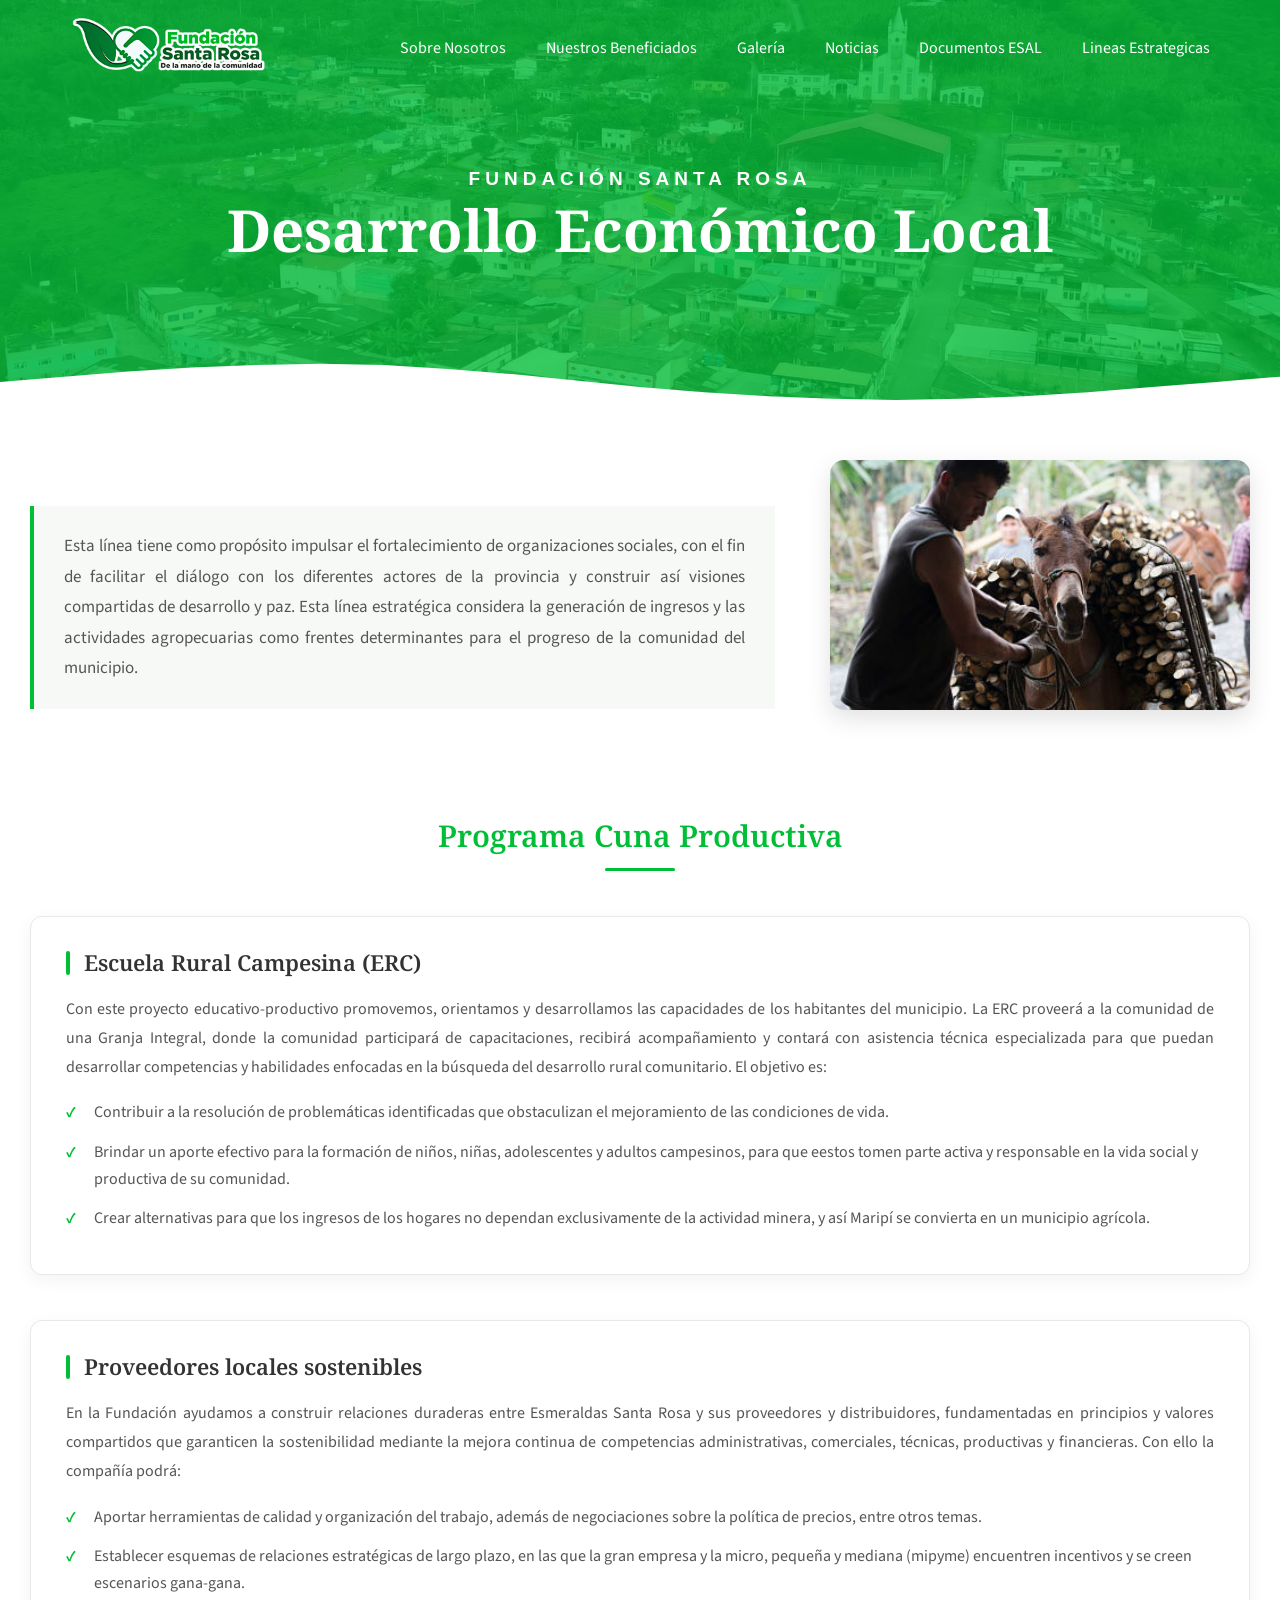
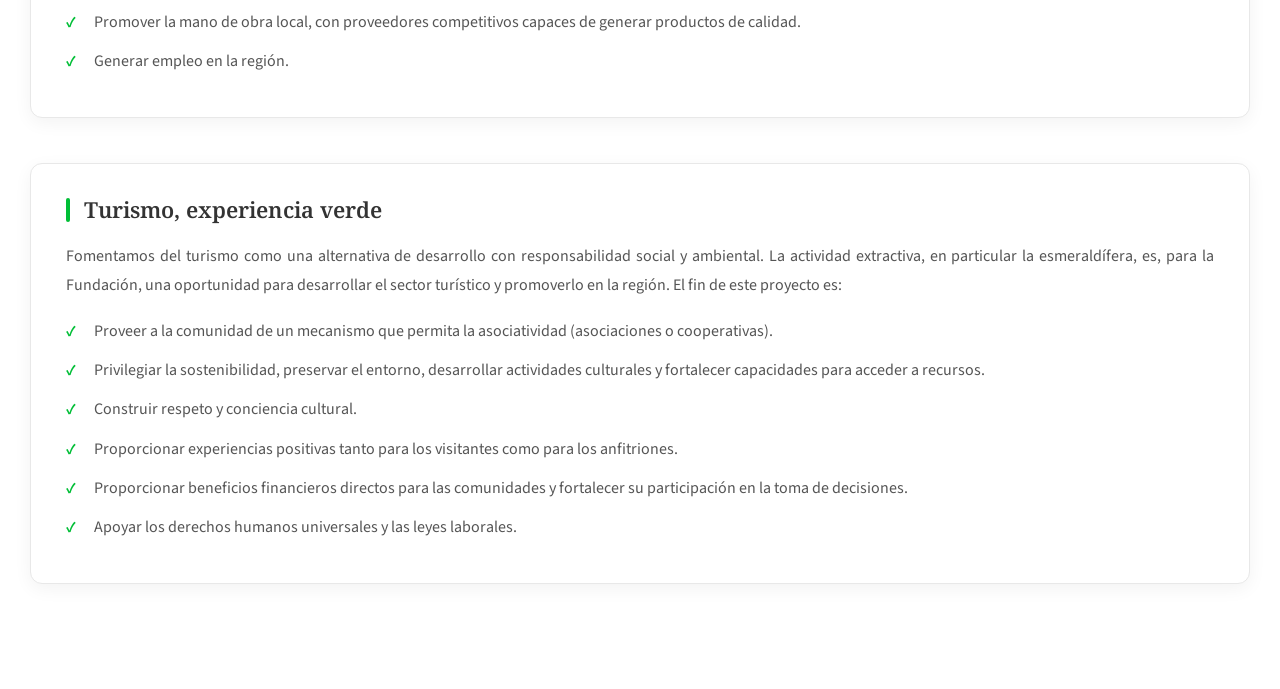
<file: ventanas/desarrollo_economico_local.html>
<!DOCTYPE html>
<html lang="en">
<head>
    <meta charset="UTF-8">
    <meta name="viewport" content="width=device-width, initial-scale=1.0">
    <title>Desarrollo Económico Local</title>

    <link rel="stylesheet" href="../css/style.css">

    <link rel="stylesheet" href="../css/lineas_estrategicas.css">

    <link rel="stylesheet" href="https://unicons.iconscout.com/release/v4.0.8/css/line.css">
    
    <link rel="preconnect" href="https://fonts.googleapis.com">

    <link rel="preconnect" href="https://fonts.gstatic.com" crossorigin>

    <link href="https://fonts.googleapis.com/css2?family=Inter:wght@100..900&display=swap" rel="stylesheet">
</head>
<body>

    <header>

        <div class="nav-bar" id="home">


            <a href="../index.html" class="logo">
                <img src="../images/logo.png" alt="Logo Fundación Santa Rosa">
            </a>


            <div class="navigation">

                <div class="nav-items">


                    <i class="uil uil-times nav-close-btn"></i>


                    <a href="../index.html#sobre_nosotros">

                        <i class="uil uil-home"></i>

                        Sobre Nosotros

                    </a>


                    <a href="#">

                        <i class="uil uil-compass"></i>

                        Nuestros Beneficiados

                    </a>


                    <a href="#">

                        <i class="uil uil-images"></i>

                        Galería

                    </a>


                    <a href="../index.html#noticias">

                        <i class="uil uil-images"></i>

                        Noticias

                    </a>


                    <div class="dropdown">

                        <a href="#">

                            <i class="uil uil-info-circle"></i>

                            Documentos ESAL

                        </a>


                        <div
                            class="dropdown-content"
                            id="listaDocumentos"
                        >

                        </div>

                    </div>


                    <a href="#">

                        <i class="uil uil-document-layout-left"></i>

                        Lineas Estrategicas

                    </a>


                </div>

            </div>


            <i
                class="uil uil-apps nav-menu-btn"
            ></i>


        </div>

    </header>

    <section class="lineas-estrategicas-hero">


        <div class="lineas-estrategicas-hero-imagen">

        </div>


        <div class="lineas-estrategicas-hero-overlay">

        </div>


        <div class="lineas-estrategicas-hero-contenido">

            <span>
                FUNDACIÓN SANTA ROSA
            </span>


            <h1>
                Desarrollo Económico Local
            </h1>

        </div>


        <div class="lineas-estrategicas-hero-curva">

        </div>


    </section>

    <section class="lineas-estrategicas-contenido">

        <div class="linea-introduccion">

            <div class="linea-introduccion-texto">

                <p>
                    Esta línea tiene como propósito impulsar el fortalecimiento de organizaciones sociales, con el fin de facilitar el diálogo con los diferentes actores de la provincia y construir así visiones compartidas de desarrollo y paz. Esta línea estratégica considera la generación de ingresos y las actividades agropecuarias como frentes determinantes para el progreso de la comunidad del municipio.
                </p>

            </div>


            <!-- Imagen principal -->
            <div class="linea-imagen">

                <img src="/images/desarrollo.jpg" alt="Educación y Cultura">

            </div>

        </div>

        <h2>
            Programa Cuna Productiva
        </h2>

        <div class="linea-programa">

            <h3>
                Escuela Rural Campesina (ERC)
            </h3>

            <p>
                Con este proyecto educativo-productivo promovemos, orientamos y desarrollamos las capacidades de los habitantes del municipio. La ERC proveerá a la comunidad de una Granja Integral, donde la comunidad participará de capacitaciones, recibirá acompañamiento y contará con asistencia técnica especializada para que puedan desarrollar competencias y habilidades enfocadas en la búsqueda del desarrollo rural comunitario. El objetivo es:
            </p>

            <ul>
                <li>
                    Contribuir a la resolución de problemáticas identificadas que obstaculizan el mejoramiento de las condiciones de vida.
                </li>

                <li>
                    Brindar un aporte efectivo para la formación de niños, niñas, adolescentes y adultos campesinos, para que eestos tomen parte activa y responsable en la vida social y productiva de su comunidad.
                </li>

                <li>
                    Crear alternativas para que los ingresos de los hogares no dependan exclusivamente de la actividad minera, y así Maripí se convierta en un municipio agrícola.
                </li>
            </ul>

        </div>

        <div class="linea-programa">

            <h3>
                Proveedores locales sostenibles
            </h3>

            <p>
                En la Fundación ayudamos a construir relaciones duraderas entre Esmeraldas Santa Rosa y sus proveedores y distribuidores, fundamentadas en principios y valores compartidos que garanticen la sostenibilidad mediante la mejora continua de competencias administrativas, comerciales, técnicas, productivas y financieras. Con ello la compañía podrá:
            </p>

            <ul>
                <li>
                    Aportar herramientas de calidad y organización del trabajo, además de negociaciones sobre la política de precios, entre otros temas.
                </li>

                <li>
                    Establecer esquemas de relaciones estratégicas de largo plazo, en las que la gran empresa y la micro, pequeña y mediana (mipyme) encuentren incentivos y se creen escenarios gana-gana.
                </li>

                <li>
                    Promover la mano de obra local, con proveedores competitivos capaces de generar productos de calidad.
                </li>

                <li>
                    Generar empleo en la región.
                </li>
            </ul>

        </div>

        <div class="linea-programa">

            <h3>
                Turismo, experiencia verde
            </h3>

            <p>
                Fomentamos del turismo como una alternativa de desarrollo con responsabilidad social y ambiental. La actividad extractiva, en particular la esmeraldífera, es, para la Fundación, una oportunidad para desarrollar el sector turístico y promoverlo en la región. El fin de este proyecto es:
            </p>

            <ul>
                <li>
                    Proveer a la comunidad de un mecanismo que permita la asociatividad (asociaciones o cooperativas).
                </li>

                <li>
                    Privilegiar la sostenibilidad, preservar el entorno, desarrollar actividades culturales y fortalecer capacidades para acceder a recursos.
                </li>

                <li>
                    Construir respeto y conciencia cultural.
                </li>

                <li>
                    Proporcionar experiencias positivas tanto para los visitantes como para los anfitriones.
                </li>

                <li>
                    Proporcionar beneficios financieros directos para las comunidades y fortalecer su participación en la toma de decisiones.
                </li>

                <li>
                    Apoyar los derechos humanos universales y las leyes laborales.
                </li>
            </ul>

        </div>

    </section>
    
</body>
</html>
</file>
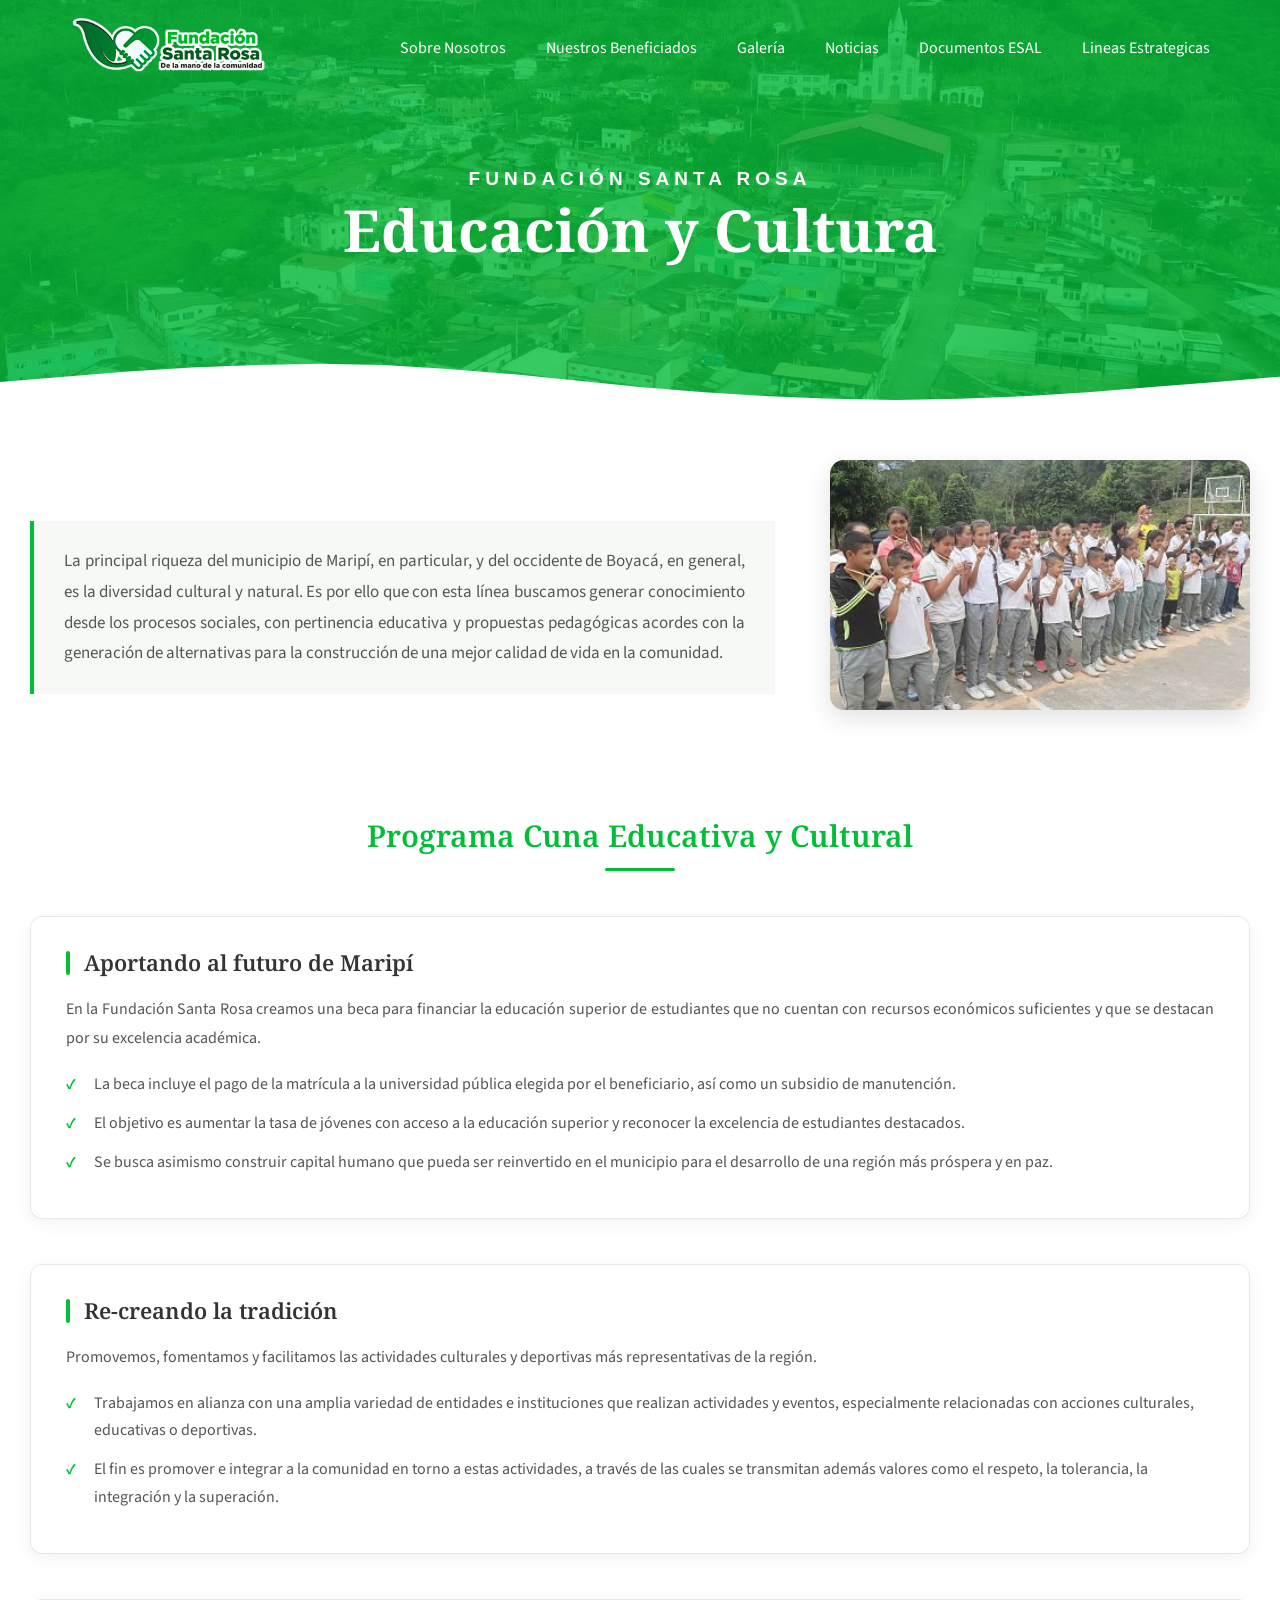
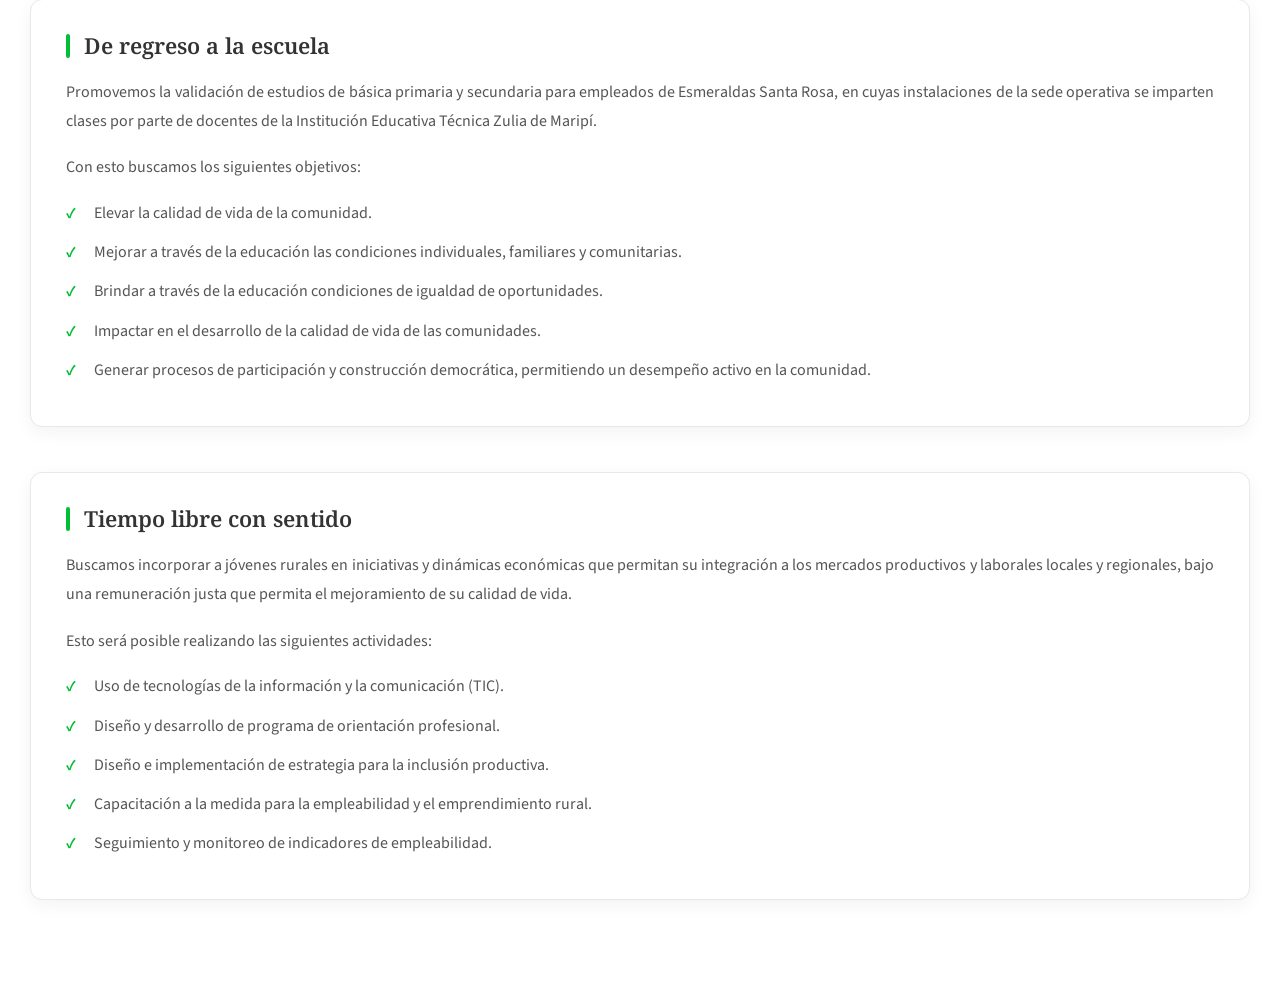
<file: ventanas/educacion_cultura.html>
<!DOCTYPE html>
<html lang="en">
<head>
    <meta charset="UTF-8">
    <meta name="viewport" content="width=device-width, initial-scale=1.0">
    <title>Educación y Cultura</title>

    <link rel="stylesheet" href="../css/style.css">

    <link rel="stylesheet" href="../css/lineas_estrategicas.css">

    <link rel="stylesheet" href="https://unicons.iconscout.com/release/v4.0.8/css/line.css">

    <!-- Fuente Inter Variable -->
    <link rel="preconnect" href="https://fonts.googleapis.com">

    <link rel="preconnect" href="https://fonts.gstatic.com" crossorigin>

    <link href="https://fonts.googleapis.com/css2?family=Inter:wght@100..900&display=swap" rel="stylesheet">
</head>
<body>

    <header>

        <div class="nav-bar" id="home">


            <a href="../index.html" class="logo">
                <img src="../images/logo.png" alt="Logo Fundación Santa Rosa">
            </a>


            <div class="navigation">

                <div class="nav-items">


                    <i class="uil uil-times nav-close-btn"></i>


                    <a href="../index.html#sobre_nosotros">

                        <i class="uil uil-home"></i>

                        Sobre Nosotros

                    </a>


                    <a href="#">

                        <i class="uil uil-compass"></i>

                        Nuestros Beneficiados

                    </a>


                    <a href="#">

                        <i class="uil uil-images"></i>

                        Galería

                    </a>


                    <a href="../index.html#noticias">

                        <i class="uil uil-images"></i>

                        Noticias

                    </a>


                    <div class="dropdown">

                        <a href="#">

                            <i class="uil uil-info-circle"></i>

                            Documentos ESAL

                        </a>


                        <div
                            class="dropdown-content"
                            id="listaDocumentos"
                        >

                        </div>

                    </div>


                    <a href="#">

                        <i class="uil uil-document-layout-left"></i>

                        Lineas Estrategicas

                    </a>


                </div>

            </div>


            <i
                class="uil uil-apps nav-menu-btn"
            ></i>


        </div>

    </header>

    <section class="lineas-estrategicas-hero">


        <div class="lineas-estrategicas-hero-imagen">

        </div>


        <div class="lineas-estrategicas-hero-overlay">

        </div>


        <div class="lineas-estrategicas-hero-contenido">

            <span>
                FUNDACIÓN SANTA ROSA
            </span>


            <h1>
                Educación y Cultura
            </h1>

        </div>


        <div class="lineas-estrategicas-hero-curva">

        </div>


    </section>

    <section class="lineas-estrategicas-contenido">

        <!-- Introducción -->
        <div class="linea-introduccion">

            <div class="linea-introduccion-texto">

                <p>
                    La principal riqueza del municipio de Maripí, en particular, y del occidente de Boyacá, en general, es la diversidad cultural y natural. Es por ello que con esta línea buscamos generar conocimiento desde los procesos sociales, con pertinencia educativa y propuestas pedagógicas acordes con la generación de alternativas para la construcción de una mejor calidad de vida en la comunidad.
                </p>

            </div>


            <!-- Imagen principal -->
            <div class="linea-imagen">

                <img src="/images/ed_y_cul.jpg" alt="Educación y Cultura">

            </div>

        </div>


        <!-- Título principal -->
        <h2>
            Programa Cuna Educativa y Cultural
        </h2>


        <!-- Programa 1 -->
        <div class="linea-programa">

            <h3>
                Aportando al futuro de Maripí
            </h3>

            <p>
                En la Fundación Santa Rosa creamos una beca para financiar la educación superior de estudiantes que no cuentan con recursos económicos suficientes y que se destacan por su excelencia académica.
            </p>

            <ul>
                <li>
                    La beca incluye el pago de la matrícula a la universidad pública elegida por el beneficiario, así como un subsidio de manutención.
                </li>

                <li>
                    El objetivo es aumentar la tasa de jóvenes con acceso a la educación superior y reconocer la excelencia de estudiantes destacados.
                </li>

                <li>
                    Se busca asimismo construir capital humano que pueda ser reinvertido en el municipio para el desarrollo de una región más próspera y en paz.
                </li>
            </ul>

        </div>


        <!-- Programa 2 -->
        <div class="linea-programa">

            <h3>
                Re-creando la tradición
            </h3>

            <p>
                Promovemos, fomentamos y facilitamos las actividades culturales y deportivas más representativas de la región.
            </p>

            <ul>
                <li>
                    Trabajamos en alianza con una amplia variedad de entidades e instituciones que realizan actividades y eventos, especialmente relacionadas con acciones culturales, educativas o deportivas.
                </li>

                <li>
                    El fin es promover e integrar a la comunidad en torno a estas actividades, a través de las cuales se transmitan además valores como el respeto, la tolerancia, la integración y la superación.
                </li>
            </ul>

        </div>


        <!-- Programa 3 -->
        <div class="linea-programa">

            <h3>
                De regreso a la escuela
            </h3>

            <p>
                Promovemos la validación de estudios de básica primaria y secundaria para empleados de Esmeraldas Santa Rosa, en cuyas instalaciones de la sede operativa se imparten clases por parte de docentes de la Institución Educativa Técnica Zulia de Maripí.
            </p>

            <p>
                Con esto buscamos los siguientes objetivos:
            </p>

            <ul>
                <li>
                    Elevar la calidad de vida de la comunidad.
                </li>

                <li>
                    Mejorar a través de la educación las condiciones individuales, familiares y comunitarias.
                </li>

                <li>
                    Brindar a través de la educación condiciones de igualdad de oportunidades.
                </li>

                <li>
                    Impactar en el desarrollo de la calidad de vida de las comunidades.
                </li>

                <li>
                    Generar procesos de participación y construcción democrática, permitiendo un desempeño activo en la comunidad.
                </li>
            </ul>

        </div>


        <!-- Programa 4 -->
        <div class="linea-programa">

            <h3>
                Tiempo libre con sentido
            </h3>

            <p>
                Buscamos incorporar a jóvenes rurales en iniciativas y dinámicas económicas que permitan su integración a los mercados productivos y laborales locales y regionales, bajo una remuneración justa que permita el mejoramiento de su calidad de vida.
            </p>

            <p>
                Esto será posible realizando las siguientes actividades:
            </p>

            <ul>
                <li>
                    Uso de tecnologías de la información y la comunicación (TIC).
                </li>

                <li>
                    Diseño y desarrollo de programa de orientación profesional.
                </li>

                <li>
                    Diseño e implementación de estrategia para la inclusión productiva.
                </li>

                <li>
                    Capacitación a la medida para la empleabilidad y el emprendimiento rural.
                </li>

                <li>
                    Seguimiento y monitoreo de indicadores de empleabilidad.
                </li>
            </ul>

        </div>

    </section>

    
</body>
</html>
</file>
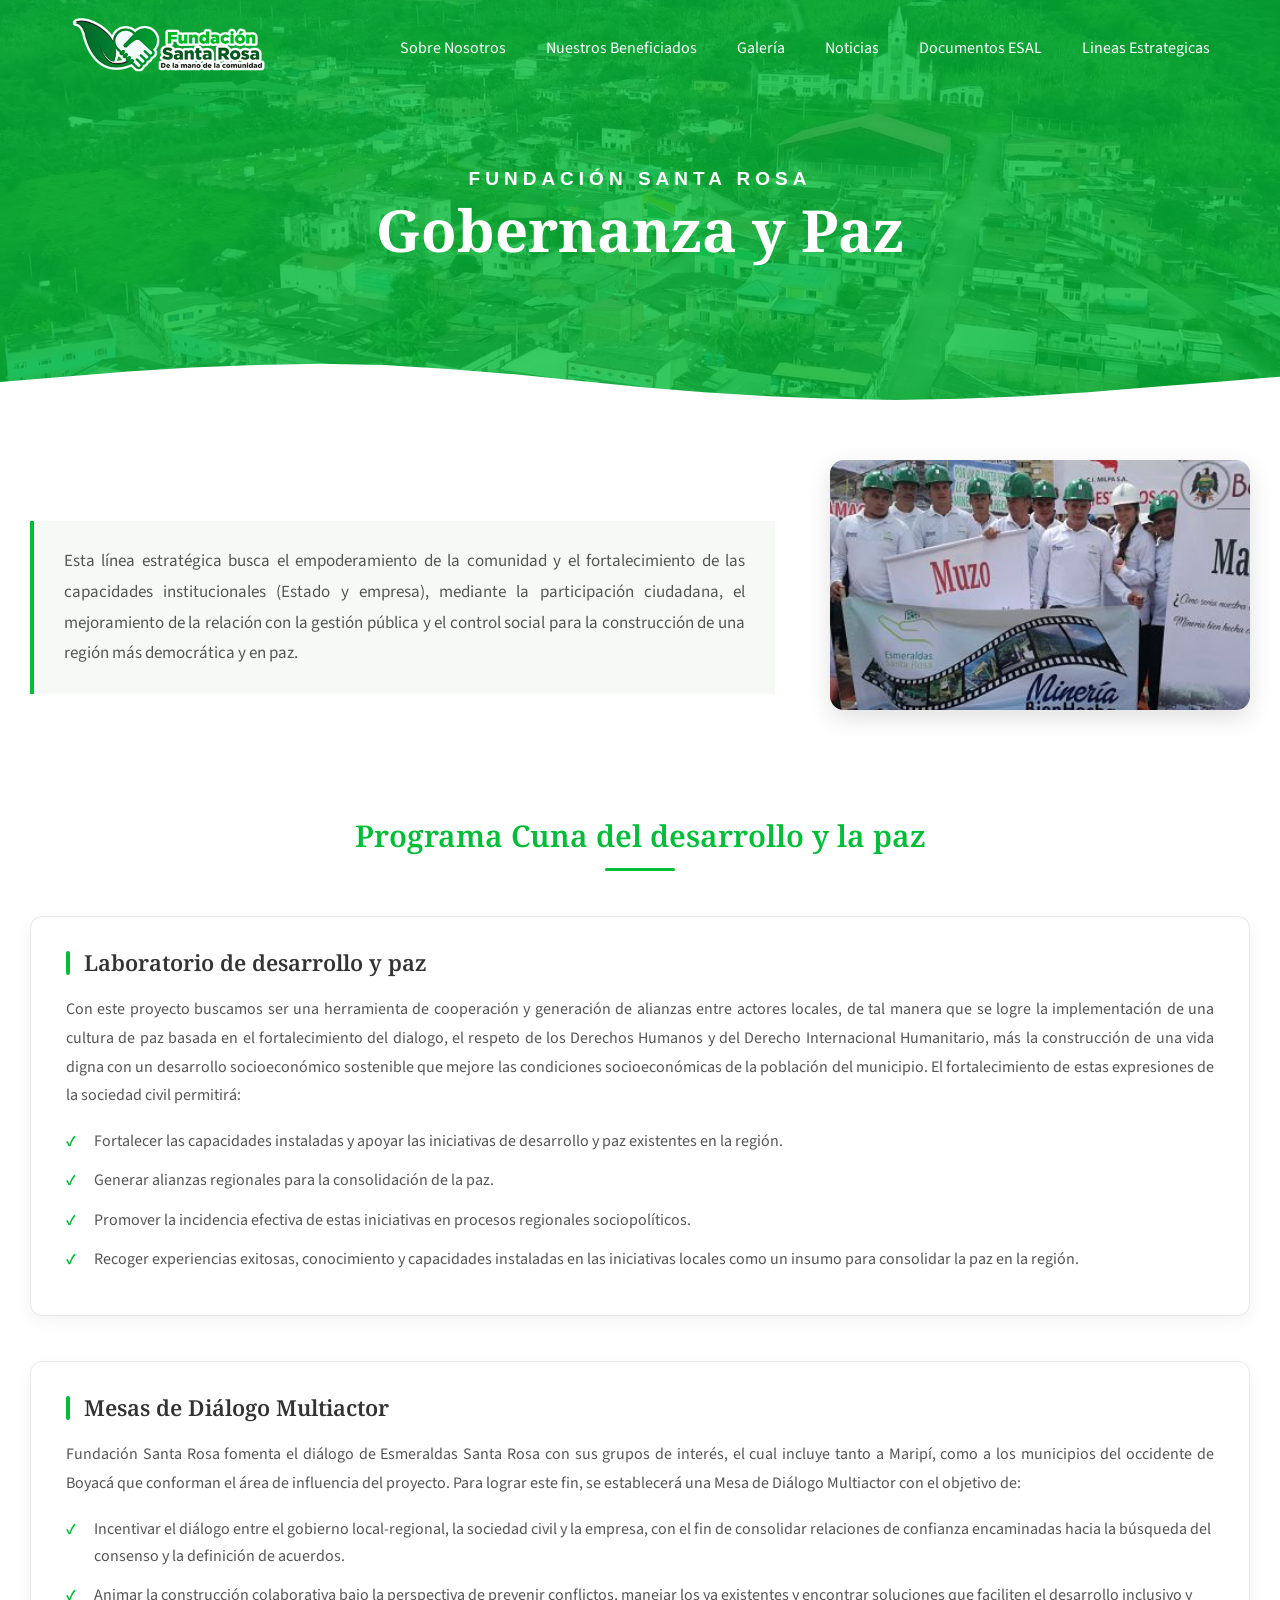
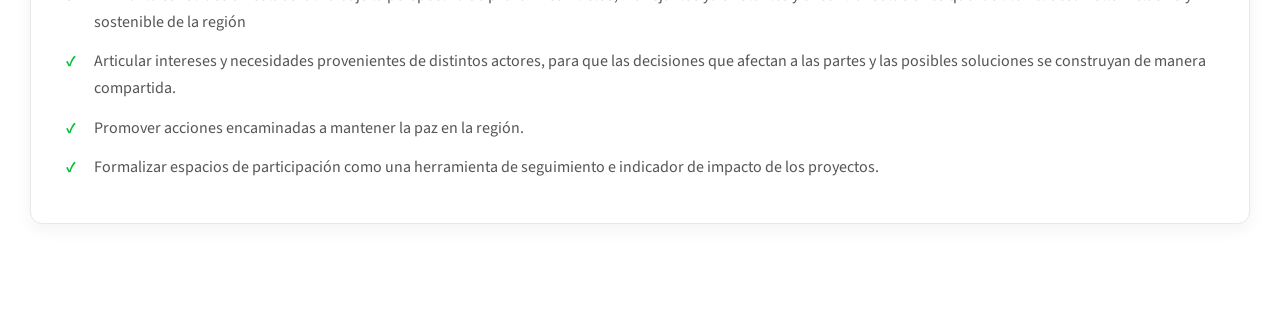
<file: ventanas/gobernanza_paz.html>
<!DOCTYPE html>
<html lang="en">
<head>
    <meta charset="UTF-8">
    <meta name="viewport" content="width=device-width, initial-scale=1.0">
    <title>Gobernanza y Paz</title>

    <link rel="stylesheet" href="../css/style.css">

    <link rel="stylesheet" href="../css/lineas_estrategicas.css">

    <link rel="stylesheet" href="https://unicons.iconscout.com/release/v4.0.8/css/line.css">
    
    <link rel="preconnect" href="https://fonts.googleapis.com">

    <link rel="preconnect" href="https://fonts.gstatic.com" crossorigin>

    <link href="https://fonts.googleapis.com/css2?family=Inter:wght@100..900&display=swap" rel="stylesheet">
</head>
<body>

    <header>

        <div class="nav-bar" id="home">


            <a href="../index.html" class="logo">
                <img src="../images/logo.png" alt="Logo Fundación Santa Rosa">
            </a>


            <div class="navigation">

                <div class="nav-items">


                    <i class="uil uil-times nav-close-btn"></i>


                    <a href="../index.html#sobre_nosotros">

                        <i class="uil uil-home"></i>

                        Sobre Nosotros

                    </a>


                    <a href="#">

                        <i class="uil uil-compass"></i>

                        Nuestros Beneficiados

                    </a>


                    <a href="#">

                        <i class="uil uil-images"></i>

                        Galería

                    </a>


                    <a href="../index.html#noticias">

                        <i class="uil uil-images"></i>

                        Noticias

                    </a>


                    <div class="dropdown">

                        <a href="#">

                            <i class="uil uil-info-circle"></i>

                            Documentos ESAL

                        </a>


                        <div
                            class="dropdown-content"
                            id="listaDocumentos"
                        >

                        </div>

                    </div>


                    <a href="#">

                        <i class="uil uil-document-layout-left"></i>

                        Lineas Estrategicas

                    </a>


                </div>

            </div>


            <i
                class="uil uil-apps nav-menu-btn"
            ></i>


        </div>

    </header>

    <section class="lineas-estrategicas-hero">


        <div class="lineas-estrategicas-hero-imagen">

        </div>


        <div class="lineas-estrategicas-hero-overlay">

        </div>


        <div class="lineas-estrategicas-hero-contenido">

            <span>
                FUNDACIÓN SANTA ROSA
            </span>


            <h1>
                Gobernanza y Paz
            </h1>

        </div>


        <div class="lineas-estrategicas-hero-curva">

        </div>


    </section>

    <section class="lineas-estrategicas-contenido">

        <div class="linea-introduccion">

            <div class="linea-introduccion-texto">

                <p>
                    Esta línea estratégica busca el empoderamiento de la comunidad y el fortalecimiento de las capacidades institucionales (Estado y empresa), mediante la participación ciudadana, el mejoramiento de la relación con la gestión pública y el control social para la construcción de una región más democrática y en paz.
                </p>

            </div>


            <!-- Imagen principal -->
            <div class="linea-imagen">

                <img src="/images/gobernanza.jpg" alt="Educación y Cultura">

            </div>

        </div>

        <h2>
            Programa Cuna del desarrollo y la paz
        </h2>

        <div class="linea-programa">

            <h3>
                Laboratorio de desarrollo y paz
            </h3>

            <p>
                Con este proyecto buscamos ser una herramienta de cooperación y generación de alianzas entre actores locales, de tal manera que se logre la implementación de una cultura de paz basada en el fortalecimiento del dialogo, el respeto de los Derechos Humanos y del Derecho Internacional Humanitario, más la construcción de una vida digna con un desarrollo socioeconómico sostenible que mejore las condiciones socioeconómicas de la población del municipio. El fortalecimiento de estas expresiones de la sociedad civil permitirá:
            </p>

            <ul>
                <li>
                    Fortalecer las capacidades instaladas y apoyar las iniciativas de desarrollo y paz existentes en la región.
                </li>

                <li>
                    Generar alianzas regionales para la consolidación de la paz.
                </li>

                <li>
                    Promover la incidencia efectiva de estas iniciativas en procesos regionales sociopolíticos.
                </li>

                <li>
                    Recoger experiencias exitosas, conocimiento y capacidades instaladas en las iniciativas locales como un insumo para consolidar la paz en la región.
                </li>
            </ul>

        </div>

        <div class="linea-programa">

            <h3>
                Mesas de Diálogo Multiactor
            </h3>

            <p>
                Fundación Santa Rosa fomenta el diálogo de Esmeraldas Santa Rosa con sus grupos de interés, el cual incluye tanto a Maripí, como a los municipios del occidente de Boyacá que conforman el área de influencia del proyecto. Para lograr este fin, se establecerá una Mesa de Diálogo Multiactor con el objetivo de:
            </p>

            <ul>
                <li>
                    Incentivar el diálogo entre el gobierno local-regional, la sociedad civil y la empresa, con el fin de consolidar relaciones de confianza encaminadas hacia la búsqueda del consenso y la definición de acuerdos.
                </li>

                <li>
                    Animar la construcción colaborativa bajo la perspectiva de prevenir conflictos, manejar los ya existentes y encontrar soluciones que faciliten el desarrollo inclusivo y sostenible de la región
                </li>

                <li>
                    Articular intereses y necesidades provenientes de distintos actores, para que las decisiones que afectan a las partes y las posibles soluciones se construyan de manera compartida.
                </li>

                <li>
                    Promover acciones encaminadas a mantener la paz en la región.
                </li>

                <li>
                    Formalizar espacios de participación como una herramienta de seguimiento e indicador de impacto de los proyectos.
                </li>
            </ul>

        </div>

    </section>
    
</body>
</html>
</file>
<file: css/style.css>
/*====== Google Fonts - Fundación Santa Rosa ======*/
@import url('https://fonts.googleapis.com/css2?family=Noto+Serif:wght@400;500;600;700&family=Source+Sans+Pro:wght@300;400;600;700&display=swap');


/*====== CSS Variables ======*/
:root {

    /* Tipografía institucional */
    --font-principal: 'Source Sans Pro', sans-serif;
    --font-titulos: 'Noto Serif', serif;

    --thin: 100;
    --extra-light: 200;
    --light: 300;
    --regular: 400;
    --medium: 500;
    --semi-bold: 600;
    --bold: 700;
    --extra-bold: 800;
    --black: 900;

    /* Colores */
    --white-color: #fff;
    --dark-color: #222;
    --body-bg-color: var(--section-bg-color);
    --section-bg-color: #fff;
    --navigation-item-hover-color: #3b5378;

    /* Sombras */
    --text-shadow: 0 5px 25px rgba(0, 0, 0, 0.1);
    --box-shadow: 0 5px 25px rgba(0 0 0 / 20%);

    /* Barra de desplazamiento */
    --scroll-bar-color: #fff;
    --scroll-thumb-color: #282f4e;
    --scroll-thumb-hover-color: #454f6b;
}

/*====== Scroll Bar ======*/
::-webkit-scrollbar {
    width: 11px;
    background: var(--scroll-bar-color);
    border-radius: 2em;
}

::-webkit-scrollbar-thumb {
    width: 100%;
    background: var(--scroll-thumb-color);
    border-radius: 2em;
}

::-webkit-scrollbar-thumb:hover {
    background: var(--scroll-thumb-hover-color);
}

/*====== Main CSS ======*/
* {
    margin: 0;
    padding: 0;
    box-sizing: border-box;
    font-family: var(--font-principal);
}

body {
    background: var(--body-bg-color);
    font-family: var(--font-principal);
    font-weight: var(--regular);
}

section {
    position: relative;
}

.section {
    color: var(--white-color);
    background: var(--section-bg-color);
    padding: 35px 100px;
    transition: 0.3s ease;
}


/*====== Header ======*/
header {
    z-index: 999;
    position: fixed;
    width: 100%;
    height: calc(5rem + 1rem);
    top: 0;
    left: 0;

    display: flex;
    justify-content: center;

    transition: 0.5s ease;
    transition-property: height, background, border-bottom;
}

/* Header cuando se realiza scroll */
header.sticky {
    height: calc(2.5rem + 1rem);

    background: rgba(255, 255, 255, 0.96);
    backdrop-filter: blur(20px);

    border-bottom: 1px solid rgba(0, 0, 0, 0.08);
    box-shadow: 0 3px 15px rgba(0, 0, 0, 0.08);
}

header .nav-bar {
    max-width: 1400px;
    width: 100%;

    display: flex;
    align-items: center;
    justify-content: space-between;

    padding: 0 70px;
    margin: 0 auto;

    transition: 0.3s ease;
}

.nav-close-btn,
.nav-menu-btn {
    display: none;
}

.nav-bar .logo {
    display: flex;
    align-items: center;
}

.nav-bar .logo img {
    height: 200px;
    width: auto;
    display: block;
}

/*====== Navegación ======*/
.navigation .nav-items {
    display: flex;
    align-items: center;
    gap: 40px;
}

.navigation .nav-items a {
    color: var(--white-color);
    font-size: 1em;
    text-decoration: none;
    text-shadow: var(--text-shadow);

    transition: 0.3s ease;
}

.navigation .nav-items a:hover {
    color: #00BE36;
    text-decoration: underline;
}

/*====== Navegación cuando hay scroll ======*/
header.sticky .navigation .nav-items a {
    color: #333333;
    text-shadow: none;
}

header.sticky .navigation .nav-items a:hover {
    color: #00BE36;
    text-shadow: none;
}

.navigation .nav-items a i {
    display: none;
}



/*====== Dropdown ======*/

.dropdown {
    position: relative;
    display: inline-block;
}

.dropdown-content {
    display: none;
    position: absolute;
    top: 100%;
    left: 0;

    min-width: 320px;

    background: rgba(30, 30, 30, 0.90);
    backdrop-filter: blur(15px);

    border-radius: 10px;
    overflow: hidden;

    z-index: 999;

    box-shadow: 0 8px 20px rgba(0, 0, 0, 0.20);

    transition: 0.3s ease;
}

.dropdown-content a {
    display: block;
    padding: 14px 18px;

    color: white !important;

    text-decoration: none;
    font-size: 15px;

    transition: 0.3s;
    margin-right: 0 !important;

    text-shadow: none !important;
}

.dropdown-content a:hover {
    background: #00BE36;
    color: white !important;
    text-decoration: none;
}

/* Mostrar el menú */
.dropdown:hover .dropdown-content {
    display: block;
}

/*====== Dropdown cuando el header tiene scroll ======*/

header.sticky .dropdown-content {
    background: rgba(255, 255, 255, 0.98);
    backdrop-filter: blur(15px);

    box-shadow: 0 8px 20px rgba(0, 0, 0, 0.12);
}

header.sticky .dropdown-content a {
    color: #333333 !important;
    text-shadow: none !important;
}

header.sticky .dropdown-content a:hover {
    background: #00BE36;
    color: white !important;
}


/*====== Home ======*/
.home {
    min-height: 100vh;
}

.home:before {
    z-index: 888;
    content: '';
    position: absolute;
    width: 100%;
    height: 50px;
    bottom: 0;
    left: 0;
    background: linear-gradient(transparent, var(--section-bg-color));
}


/*====== Iconos de redes sociales ======*/

.media-icons {
    position: fixed !important;

    top: 50%;
    right: 30px;

    transform: translateY(-50%);

    display: flex;
    flex-direction: column;
    align-items: center;
    gap: 25px;

    z-index: 9999;
}


/*====== Iconos de redes sociales ======*/

/* Estado inicial */
.media-icons a {
    color: #FFFFFF;
    display: flex;
    align-items: center;
    justify-content: center;
    transition: 0.3s ease;
}

/* Hover inicial */
.media-icons a:hover {
    color: #00BE36;
    transform: scale(1.2);
}

/* Cuando el header tiene scroll */
header.sticky~.media-icons a {
    color: #333333;
}

/* Hover cuando hay scroll */
header.sticky~.media-icons a:hover {
    color: #00BE36;
}


/* Responsive */
@media screen and (max-width: 768px) {
    .media-icons {
        right: 12px;
        gap: 18px;
    }
}


/* =========================================
   BACKGROUND SLIDER
========================================= */

.home {
    position: relative;
    width: 100%;
    height: 100vh;
    min-height: 550px;
    overflow: hidden;
}

.bg-slider {
    z-index: 777;
    position: relative;
    width: 100%;
    height: 100%;
    overflow: hidden;
}

.bg-slider .swiper-wrapper {
    width: 100%;
    height: 100%;
}

.bg-slider .swiper-slide {
    position: relative;
    width: 100%;
    height: 100%;
    overflow: hidden;
}

/* IMAGENES */

.bg-slider .swiper-slide img {
    display: block;
    width: 100%;
    height: 100%;
    object-fit: cover;
    object-position: center;
    pointer-events: none;
}

/* =========================================
   TEXT CONTENT
========================================= */

.swiper-slide .text-content {
    position: absolute;

    top: 45%;
    left: 5%;
    right: 5%;

    width: auto;
    max-width: 1000px;
    margin: 0;

    transform: translateY(-50%);

    color: var(--white-color);
    z-index: 5;

    transition: 0.3s ease;
}

/* SUBTITLE */

.swiper-slide .text-content .subtitle {
    display: inline-block;
    position: relative;
    font-size: clamp(0.85rem, 1.5vw, 1.5rem);
    font-weight: 600;
    text-transform: uppercase;
    letter-spacing: clamp(1px, 0.15vw, 2px);
    text-shadow: var(--text-shadow);
    padding-bottom: 10px;

    transform: translateY(-50px);
    opacity: 0;
}

.swiper-slide .text-content .subtitle::after {
    content: "";
    position: absolute;
    left: 0;
    bottom: 0;
    width: 100%;
    height: 4px;
    background: var(--green);
    border-radius: 5px;
}

.swiper-slide-active .text-content .subtitle {
    transform: translateY(0);
    opacity: 1;
    transition: 1s ease;
    transition-delay: 0.1s;
    transition-property: transform, opacity;
}

/* TITLE */

.swiper-slide .text-content .title {
    font-size: clamp(1.8rem, 4vw, 4rem);
    line-height: 1.15;
    font-weight: 700;
    text-transform: uppercase;
    overflow-wrap: break-word;
    margin-bottom: 20px;

    transform: translateY(-50px);
    opacity: 0;
}

.swiper-slide-active .text-content .title {
    transform: translateY(0);
    opacity: 1;
    transition: 1s ease;
    transition-delay: 0.3s;
    transition-property: transform, opacity;
}

.swiper-slide .text-content .title span {
    font-size: 0.3em;
    font-weight: 300;
}

/* DESCRIPTION */

.swiper-slide .text-content p {
    width: 100%;
    max-width: 700px;
    font-size: clamp(0.85rem, 1.2vw, 1.1rem);
    line-height: 1.6;

    background: rgba(255, 255, 255, 0.1);
    backdrop-filter: blur(10px);
    text-shadow: var(--text-shadow);

    padding: clamp(12px, 1.5vw, 20px);
    border-radius: 10px;
    border-bottom: 1px solid rgba(255, 255, 255, 0.1);
    border-right: 1px solid rgba(255, 255, 255, 0.1);
    box-shadow: var(--box-shadow);

    transform: translateX(-80px);
    opacity: 0;
}

.swiper-slide-active .text-content p {
    transform: translateX(0);
    opacity: 1;
    transition: 1s ease;
    transition-delay: 0.3s;
    transition-property: transform, opacity;
}

/* BUTTON */

.swiper-slide .text-content .read-btn {
    border: none;
    outline: none;
    background: var(--white-color);
    color: var(--dark-color);

    font-size: clamp(0.8rem, 1vw, 1rem);
    font-weight: 500;

    padding: 10px clamp(15px, 2vw, 25px);

    display: inline-flex;
    align-items: center;
    gap: 8px;

    margin-top: clamp(15px, 2vw, 40px);
    border-radius: 10px;
    cursor: pointer;

    transform: translateX(50px);
    opacity: 0;
}

.swiper-slide-active .text-content .read-btn {
    transform: translateX(0);
    opacity: 1;
    transition: 1s ease;
    transition-delay: 0.3s;
    transition-property: transform, opacity;
}

.swiper-slide .text-content .read-btn i {
    font-size: 1.6em;
    transition: 0.3s ease;
}

.swiper-slide .text-content .read-btn:hover i {
    transform: translateX(5px);
}

/* =========================================
   DARK LAYER
========================================= */

.dark-layer::before {
    content: '';
    position: absolute;
    width: 100%;
    height: 10vh;
    top: 0;
    left: 0;
    background: rgba(0, 0, 0, 0.2);
    z-index: 2;
    pointer-events: none;
}

/* =========================================
   SLIDER THUMBNAILS
========================================= */

.bg-slider-thumbs {
    z-index: 777;
    position: absolute;
    bottom: clamp(20px, 7vh, 100px);
    left: 50%;
    transform: translateX(-50%);
    transition: 0.3s ease;
    max-width: 95%;
}

.thumbs-container {
    display: flex;
    align-items: center;

    background: rgba(255, 255, 255, 0.1);
    backdrop-filter: blur(10px);

    padding: 10px 3px;
    border-radius: 10px;
    border-bottom: 1px solid rgba(255, 255, 255, 0.1);
    border-right: 1px solid rgba(255, 255, 255, 0.1);
    box-shadow: var(--box-shadow);
}

.thumbs-container img {
    display: block;
    width: clamp(40px, 4vw, 60px);
    height: clamp(30px, 3vw, 45px);
    margin: 0 5px;
    border-radius: 5px;
    cursor: pointer;
    object-fit: cover;
}

.swiper-slide-thumb-active {
    border: 1px solid var(--white-color);
}

/* =========================================
   TABLETS
========================================= */

@media screen and (max-width: 1024px) {

    .home {
        height: 85vh;
        min-height: 500px;
    }

    .swiper-slide .text-content {
        top: 43%;
        left: 6%;
        right: 6%;
        max-width: 850px;
    }

    .swiper-slide .text-content .title {
        font-size: clamp(1.8rem, 5vw, 3rem);
    }

    .swiper-slide .text-content p {
        max-width: 600px;
    }

    .bg-slider-thumbs {
        bottom: 35px;
    }
}

/* =========================================
   CELULARES
========================================= */

@media screen and (max-width: 768px) {

    .home {
        height: 75vh;
        min-height: 480px;
    }

    .swiper-slide .text-content {
        top: 42%;
        left: 5%;
        right: 5%;
        width: auto;
        max-width: none;
    }

    .swiper-slide .text-content .subtitle {
        font-size: 0.85rem;
        letter-spacing: 1px;
    }

    .swiper-slide .text-content .title {
        font-size: clamp(1.6rem, 6vw, 2.5rem);
        line-height: 1.2;
        margin-bottom: 12px;
    }

    .swiper-slide .text-content .title span {
        font-size: 0.55em;
    }

    .swiper-slide .text-content p {
        font-size: 0.9rem;
        line-height: 1.5;
        padding: 12px;
    }

    .swiper-slide .text-content .read-btn {
        margin-top: 15px;
        padding: 9px 16px;
    }

    .bg-slider-thumbs {
        bottom: 15px;
        width: 95%;
        display: flex;
        justify-content: center;
    }

    .thumbs-container {
        justify-content: center;
        max-width: 100%;
        overflow: hidden;
        padding: 7px 3px;
    }

    .thumbs-container img {
        width: 45px;
        height: 32px;
        margin: 0 3px;
    }
}

/* =========================================
   CELULARES PEQUEÑOS
========================================= */

@media screen and (max-width: 480px) {

    .home {
        height: 70vh;
        min-height: 450px;
    }

    .swiper-slide .text-content {
        top: 40%;
        left: 5%;
        right: 5%;
    }

    .swiper-slide .text-content .subtitle {
        font-size: 0.75rem;
    }

    .swiper-slide .text-content .title {
        font-size: clamp(1.4rem, 7vw, 2rem);
    }

    .swiper-slide .text-content p {
        font-size: 0.82rem;
        line-height: 1.45;
        padding: 10px;
    }

    .swiper-slide .text-content .read-btn {
        font-size: 0.8rem;
        padding: 8px 14px;
    }

    .thumbs-container img {
        width: 38px;
        height: 28px;
        margin: 0 2px;
    }

    .bg-slider-thumbs {
        bottom: 12px;
    }
}

/* =========================================
   CELULARES EN HORIZONTAL
========================================= */

@media screen and (max-height: 500px) and (max-width: 900px) {

    .home {
        height: 100vh;
        min-height: 400px;
    }

    .swiper-slide .text-content {
        top: 10%;
    }

    .swiper-slide .text-content .title {
        font-size: 1.6rem;
        margin-bottom: 8px;
    }

    .swiper-slide .text-content p {
        font-size: 0.8rem;
        padding: 8px;
    }

    .swiper-slide .text-content .read-btn {
        margin-top: 10px;
    }

    .bg-slider-thumbs {
        bottom: 8px;
    }
}


/*====== Media Icons ======*/

.media-icons a {
    display: inline-block;
    color: var(--white-color);
    font-size: 1.7em;
    margin: 10px 0;
    transition: all 0.3s ease;
}

.media-icons a:hover {
    transform: translateY(-5px) scale(1.3);
    color: #00BE36;
}

/* =========================================
   SECCIÓN FUNDACIÓN
   ========================================= */

/* =========================================
   SECCIÓN FUNDACIÓN
   ========================================= */

.seccion-fundacion {
    width: 100%;
    max-width: 1300px;
    margin: 0 auto;
    padding: 40px;

    display: grid;

    /*
       Primera parte:
       40% para el contenido
       60% para la imagen
    */
    grid-template-columns: 40% 60%;
    grid-template-rows: auto auto auto;

    box-sizing: border-box;
    overflow: hidden;
}


/* =========================================
   IMAGEN 1 - LOGO
   ========================================= */

.seccion-fundacion>img:first-child {
    grid-column: 1;
    grid-row: 1;

    width: 100%;
    max-width: 520px;
    height: 200px;

    object-fit: contain;
    object-position: center center;

    display: block;
    margin: 0 auto;
}


/* =========================================
   TEXTO
   ========================================= */

.seccion-fundacion>p {
    grid-column: 1;
    grid-row: 2;

    margin: 20px 35px 40px 0;

    font-family: var(--font-principal);
    font-size: 17px;
    line-height: 1.8;
    font-weight: var(--regular);

    color: #0b315c;

    text-align: left;
}


/* =========================================
   IMAGEN PRINCIPAL DERECHA
   ========================================= */

.seccion-fundacion>img:nth-of-type(2) {
    grid-column: 2;
    grid-row: 1 / 3;

    width: 90%;
    height: 90%;

    min-height: 380px;
    max-height: 550px;

    object-fit: cover;
    object-position: center;

    display: block;

    /* Centrado dentro del Grid */
    align-self: center;
    justify-self: center;

    margin: 0;

    border-radius: 120px 0 0 120px;
}


/* =========================================
   CONTENEDOR DE LAS 4 TARJETAS
   ========================================= */

.fundacion-tarjetas {
    grid-column: 1 / 3;
    grid-row: 3;

    width: 100%;

    display: grid;
    grid-template-columns: repeat(4, 1fr);

    gap: 28px;

    margin-top: 50px;
}


/* =========================================
   TARJETA
   ========================================= */

.tarjeta-fundacion {
    width: 100%;

    display: flex;
    flex-direction: column;

    box-sizing: border-box;
}


/* =========================================
   IMAGEN DE CADA TARJETA
   ========================================= */

.tarjeta-fundacion img {
    width: 100%;
    height: 300px;

    object-fit: cover;
    object-position: center;

    display: block;

    border-radius: 0 0 30px 30px;
}

.tarjeta-fundacion img:hover {
    transform: scale(1.05);
    transition: 0.3s ease;
}


/* =========================================
   TÍTULO
   ========================================= */

.tarjeta-fundacion h2 {
    margin: 24px 0 0 0;

    font-family: var(--font-principal);
    font-size: 24px;
    line-height: 1.3;
    font-weight: 700;

    color: #00BE36;

    text-align: center;
}


/* =========================================
   PÁRRAFO
   ========================================= */

.tarjeta-fundacion p {
    margin: 18px 0 0 0;

    font-family: var(--font-principal);
    font-size: 16px;
    line-height: 1.7;
    font-weight: var(--regular);

    color: #0b315c;

    text-align: justify;
}


/* =========================================
   TABLET
   ========================================= */

@media (max-width: 1000px) {

    .seccion-fundacion {
        padding: 30px;
    }

    .fundacion-tarjetas {
        grid-template-columns: repeat(2, 1fr);
        gap: 35px 25px;
    }

}


/* =========================================
   CELULAR
   ========================================= */

@media (max-width: 700px) {

    .seccion-fundacion {
        display: flex;
        flex-direction: column;

        padding: 25px 20px;
    }


    .seccion-fundacion>img:first-child {
        width: 100%;
        height: 180px;
    }


    .seccion-fundacion>p {
        margin: 20px 0 30px 0;
    }


    .seccion-fundacion>img:nth-of-type(2) {
        width: 100%;
        height: 350px;
        min-height: 0;

        border-radius: 60px 0 0 60px;
    }


    .fundacion-tarjetas {
        display: grid;
        grid-template-columns: 1fr;

        gap: 45px;

        margin-top: 40px;
    }


    .tarjeta-fundacion img {
        height: 300px;
    }

}

/* =========================================
   ENCABEZADO PRINCIPAL
   ========================================= */

.mapa-encabezado {
    width: 100%;

    text-align: center;

    margin-bottom: 45px;
}


.mapa-encabezado h2 {
    margin: 0;

    font-family: var(--font-principal);

    font-size: 38px;
    line-height: 1.2;

    font-weight: 700;

    color: #0b315c;
}



/* =========================================
   SECCIÓN LÍNEAS ESTRATÉGICAS
   ========================================= */

.lineas-estrategicas {
    width: 100%;
    max-width: 1150px;

    margin: 0 auto;

    padding: 60px 40px 80px;

    box-sizing: border-box;
}


/* =========================================
   ENCABEZADO
   ========================================= */

.lineas-encabezado {
    width: 100%;

    text-align: center;

    margin-bottom: 45px;
}


/* =========================================
   TÍTULO
   ========================================= */

.lineas-encabezado h2 {
    margin: 0;

    font-family: var(--font-principal);

    font-size: 38px;
    line-height: 1.2;

    font-weight: 700;

    color: #0b315c;
}


/* =========================================
   LÍNEA VERDE DEBAJO DEL TÍTULO
   ========================================= */

.linea-verde {
    display: block;

    width: 70px;
    height: 4px;

    margin: 18px auto 25px;

    background-color: #00BE36;

    border-radius: 10px;
}


/* =========================================
   PÁRRAFO INTRODUCTORIO
   ========================================= */

.lineas-encabezado p {
    max-width: 1250px;

    margin: 0 auto;

    font-family: var(--font-principal);

    font-size: 17px;
    line-height: 1.8;

    font-weight: var(--regular);

    color: #0b315c;

    text-align: left;
}


/* =========================================
   CONTENEDOR DE LAS 3 TARJETAS
   ========================================= */

.lineas-contenedor {
    width: 100%;

    display: grid;

    grid-template-columns: repeat(3, 1fr);

    gap: 25px;
}


/* =========================================
   TARJETA
   ========================================= */

.linea-card {
    width: 100%;

    background-color: #ffffff;

    border-radius: 4px;

    overflow: hidden;

    box-shadow: 0 5px 20px rgba(0, 0, 0, 0.08);

    transition:
        transform 0.3s ease,
        box-shadow 0.3s ease;
}


/* =========================================
   EFECTO HOVER
   ========================================= */

.linea-card:hover {
    transform: translateY(-5px);

    box-shadow: 0 10px 28px rgba(0, 0, 0, 0.12);
}


/* =========================================
   IMAGEN DE LA TARJETA
   ========================================= */

.linea-card>img {
    width: 100%;

    height: 270px;

    display: block;

    object-fit: cover;

    object-position: center;

    /*
       Curvas similares a las imágenes
       de la referencia
    */

    border-radius: 0 0 25px 25px;
}


/* =========================================
   CONTENIDO DE LA TARJETA
   ========================================= */

.linea-card-contenido {
    padding: 28px 22px 30px;
}


/* =========================================
   TÍTULO DE LA TARJETA
   ========================================= */

.linea-card h3 {
    margin: 0;

    font-family: var(--font-principal);

    font-size: 21px;
    line-height: 1.35;

    font-weight: 700;

    color: #0b315c;

    text-align: center;
}

.linea-card h3:hover {
    color: #00BE36;

    transition: color 0.3s ease;
}


/* =========================================
   SEPARADOR DE CADA TARJETA
   ========================================= */

.linea-card-separador {
    width: 100%;

    height: 1px;

    margin: 14px 0 20px;

    background-color: #00BE36;
}


/* =========================================
   PÁRRAFO DE LA TARJETA
   ========================================= */

.linea-card p {
    margin: 0;

    font-family: var(--font-principal);

    font-size: 16px;
    line-height: 1.7;

    font-weight: var(--regular);

    color: #0b315c;

    text-align: left;
}


/* =========================================
   ENLACE "LEER MÁS"
   ========================================= */

.linea-card a {
    display: inline-block;

    margin-top: 22px;

    font-family: var(--font-principal);

    font-size: 15px;

    font-weight: 700;

    color: #0b315c;

    text-decoration: none;

    transition: color 0.3s ease;
}


/* =========================================
   HOVER DEL ENLACE
   ========================================= */

.linea-card a:hover {
    color: #00BE36;
}


/* =========================================
   TABLET
   ========================================= */

@media (max-width: 1000px) {

    .lineas-estrategicas {
        padding: 50px 30px 70px;
    }


    .lineas-encabezado h2 {
        font-size: 32px;
    }


    .lineas-contenedor {
        grid-template-columns: repeat(2, 1fr);
    }

}


/* =========================================
   CELULAR
   ========================================= */

@media (max-width: 700px) {

    .lineas-estrategicas {
        padding: 45px 20px 60px;
    }


    .lineas-encabezado h2 {
        font-size: 28px;
    }


    .lineas-encabezado p {
        font-size: 16px;

        text-align: left;
    }


    .lineas-contenedor {
        grid-template-columns: 1fr;

        gap: 30px;
    }


    .linea-card>img {
        height: 280px;
    }

}

/* =========================================
   SECCIÓN PATROCINADORES
   ========================================= */

.patrocinadores {
    width: 100%;

    max-width: 1150px;

    margin: 0 auto;

    padding: 55px 40px 65px;

    box-sizing: border-box;

    display: grid;

    grid-template-columns: 38% 62%;

    align-items: center;

    gap: 30px;

    overflow: hidden;
}


/* =========================================
   INFORMACIÓN
   ========================================= */

.patrocinadores-info {
    padding-right: 30px;
}


/* =========================================
   PEQUEÑO TÍTULO
   ========================================= */

.patrocinadores-info>span {
    display: block;

    margin-bottom: 12px;

    font-family: var(--font-principal);

    font-size: 17px;

    font-weight: 700;

    letter-spacing: 4px;

    color: #0b315c;
}


/* =========================================
   TÍTULO PRINCIPAL
   ========================================= */

.patrocinadores-info h2 {
    margin: 0 0 18px;

    font-family: var(--font-principal);

    font-size: 35px;

    line-height: 1.15;

    font-weight: 700;

    color: #0b315c;
}


/* =========================================
   PÁRRAFO
   ========================================= */

.patrocinadores-info p {
    margin: 0;

    font-family: var(--font-principal);

    font-size: 17px;

    line-height: 1.75;

    font-weight: var(--regular);

    color: #0b315c;

    max-width: 500px;
}


/* =========================================
   CONTENEDOR DEL SLIDER
   ========================================= */

.patrocinadores-slider {
    width: 95%;

    overflow: hidden;

    position: relative;
}


/* =========================================
   TRACK aca es donde se hace el movimiento de los patrocinadores
   ========================================= */

.patrocinadores-track {
    display: flex;

    align-items: center;

    width: max-content;

    will-change: transform;
}


/* =========================================
   CADA PATROCINADOR
   ========================================= */

.patrocinador {
    width: 180px;

    height: 130px;

    flex-shrink: 0;

    display: flex;

    align-items: center;

    justify-content: center;

    padding: 15px;

    box-sizing: border-box;
}


/* =========================================
   LOGO
   ========================================= */

.patrocinador img {
    width: 100%;

    height: 100%;

    object-fit: contain;

    display: block;
}

/* =========================================
   TABLET
   ========================================= */

@media (max-width: 1000px) {

    .patrocinadores {
        grid-template-columns: 1fr;

        padding: 50px 30px 60px;

        gap: 35px;
    }


    .patrocinadores-info {
        padding-right: 0;
    }


    .patrocinadores-info p {
        max-width: 800px;
    }


    .patrocinadores-slider {
        width: 100%;
    }

}

/* =========================================
   CELULAR
   ========================================= */

@media (max-width: 700px) {

    .patrocinadores {
        padding: 45px 20px 55px;

        gap: 30px;
    }


    .patrocinadores-info>span {
        font-size: 14px;

        letter-spacing: 3px;
    }


    .patrocinadores-info h2 {
        font-size: 30px;
    }


    .patrocinadores-info p {
        font-size: 15px;

        line-height: 1.7;
    }


    .patrocinador {
        width: 150px;

        height: 110px;
    }


}

/* =========================================
   SECCIÓN NUESTROS ALIADOS
   ========================================= */

.nuestros-aliados {
    width: 100%;
    max-width: 1150px;

    margin: 0 auto;

    padding: 60px 40px 80px;

    box-sizing: border-box;
}


/* =========================================
   ENCABEZADO PRINCIPAL
   ========================================= */

.aliados-encabezado {
    width: 100%;

    text-align: center;

    margin-bottom: 45px;
}


.aliados-encabezado h2 {
    margin: 0;

    font-family: var(--font-principal);

    font-size: 38px;
    line-height: 1.2;

    font-weight: 700;

    color: #0b315c;
}


/* =========================================
   LÍNEA VERDE PRINCIPAL
   ========================================= */

.aliados-encabezado .linea-verde {
    display: block;

    width: 70px;
    height: 4px;

    margin: 18px auto 0;

    background-color: #00BE36;

    border-radius: 10px;
}


/* =========================================
   BLOQUE MARIPÍ
   ========================================= */

.aliados-maripi {
    width: 100%;

    margin-bottom: 40px;
}


.aliados-maripi h3 {
    margin: 0;

    font-family: var(--font-principal);

    font-size: 30px;
    line-height: 1.2;

    font-weight: 700;

    color: #00BE36;

    text-align: left;
}


/* =========================================
   LÍNEA VERDE DE MARIPÍ
   ========================================= */

.linea-verde-maripi {
    display: block;

    width: 60px;
    height: 4px;

    margin: 12px 0 20px;

    background-color: #00BE36;

    border-radius: 10px;
}


/* =========================================
   PÁRRAFO DE MARIPÍ
   ========================================= */

.aliados-maripi p {
    max-width: 1250px;

    margin: 0;

    font-family: var(--font-principal);

    font-size: 17px;
    line-height: 1.8;

    font-weight: var(--regular);

    color: #0b315c;

    text-align: left;
}


/* =========================================
   CONTENEDOR DE TARJETAS
   ========================================= */

.aliados-contenedor {
    width: 100%;

    display: grid;

    grid-template-columns: repeat(4, 1fr);

    gap: 25px;
}


/* =========================================
   TARJETA
   ========================================= */

.aliado-card {
    position: relative;

    width: 100%;

    height: 360px;

    overflow: hidden;

    border-radius: 0 0 28px 28px;

    cursor: pointer;
}


/* =========================================
   IMAGEN
   ========================================= */

.aliado-card>img {
    position: absolute;

    top: 0;
    left: 0;

    width: 100%;
    height: 100%;

    object-fit: cover;

    object-position: center;

    display: block;

    transition: transform 0.5s ease;
}


/* =========================================
   OSCURECER IMAGEN
   ========================================= */

.aliado-overlay {
    position: absolute;

    inset: 0;

    background: rgba(0, 0, 0, 0.45);

    z-index: 1;

    transition: background 0.4s ease;
}


/* =========================================
   CONTENIDO SOBRE LA IMAGEN
   ========================================= */

.aliado-contenido {
    position: absolute;

    left: 25px;
    right: 25px;
    bottom: 28px;

    z-index: 2;

    color: #ffffff;
}


/* =========================================
   TÍTULO DE LA TARJETA
   ========================================= */

.aliado-contenido h3 {
    margin: 0 0 14px;

    font-family: var(--font-principal);

    font-size: 23px;
    line-height: 1.25;

    font-weight: 700;

    color: #ffffff;

    text-align: left;
}


/* =========================================
   PÁRRAFO DE LA TARJETA
   ========================================= */

.aliado-contenido p {
    margin: 0;

    font-family: var(--font-principal);

    font-size: 15px;
    line-height: 1.6;

    font-weight: var(--regular);

    color: #ffffff;

    text-align: left;
}


/* =========================================
   EFECTO HOVER - ZOOM
   ========================================= */

.aliado-card:hover>img {
    transform: scale(1.08);
}


/* =========================================
   EFECTO HOVER - OSCURECIMIENTO
   ========================================= */

.aliado-card:hover .aliado-overlay {
    background: rgba(0, 0, 0, 0.55);
}


/* =========================================
   TABLET
   ========================================= */

@media (max-width: 1000px) {

    .nuestros-aliados {
        padding: 50px 30px 70px;
    }


    .aliados-encabezado h2 {
        font-size: 34px;
    }


    .aliados-contenedor {
        grid-template-columns: repeat(2, 1fr);

        gap: 25px;
    }

}


/* =========================================
   CELULAR
   ========================================= */

@media (max-width: 700px) {

    .nuestros-aliados {
        padding: 45px 20px 60px;
    }


    .aliados-encabezado {
        margin-bottom: 35px;
    }


    .aliados-encabezado h2 {
        font-size: 30px;
    }


    .aliados-maripi h3 {
        font-size: 27px;
    }


    .aliados-maripi p {
        font-size: 16px;

        line-height: 1.7;
    }


    .aliados-contenedor {
        grid-template-columns: 1fr;

        gap: 25px;
    }


    .aliado-card {
        height: 340px;
    }

}

/* =========================================
   ENCABEZADO PRINCIPAL
   ========================================= */

.galeria-encabezado {
    width: 100%;

    text-align: center;

    margin-bottom: 45px;
}


.galeria-encabezado h2 {
    margin: 0;

    font-family: var(--font-principal);

    font-size: 38px;
    line-height: 1.2;

    font-weight: 700;

    color: #0b315c;
}


/* =========================================
   SECCIÓN NOTICIAS
   ========================================= */

.noticias {
    width: 100%;

    max-width: 1100px;

    margin: 0 auto;

    padding: 70px 20px 80px;

    box-sizing: border-box;
}


/* =========================================
   ENCABEZADO PRINCIPAL
   ========================================= */

.noticias-encabezado {
    width: 100%;

    text-align: center;

    margin-bottom: 50px;
}


.noticias-encabezado h2 {
    margin: 0;

    font-family: var(--font-principal);

    font-size: 38px;

    line-height: 1.2;

    font-weight: 700;

    color: #0b315c;
}


.noticias-encabezado .linea-verde {
    display: block;

    width: 70px;

    height: 4px;

    margin: 18px auto 0;

    background-color: #00BE36;

    border-radius: 10px;
}


/* =========================================
   CONTENEDOR DE NOTICIAS
   ========================================= */

.noticias-contenedor {
    width: 100%;

    display: grid;

    grid-template-columns: repeat(4, 1fr);

    gap: 20px;

    align-items: stretch;
}


/* =========================================
   TARJETA DE NOTICIA
   ========================================= */

.noticia-card {
    background-color: #ffffff;

    border-radius: 6px;

    overflow: hidden;

    display: flex;

    flex-direction: column;

    box-shadow: 0 8px 20px rgba(0, 0, 0, 0.08);

    transition:
        transform 0.3s ease,
        box-shadow 0.3s ease;
}


.noticia-card:hover {
    transform: translateY(-5px);

    box-shadow: 0 12px 25px rgba(0, 0, 0, 0.13);
}


/* =========================================
   IMAGEN DE PORTADA
   ========================================= */

.noticia-portada {
    width: 100%;

    height: 235px;

    object-fit: cover;

    display: block;
}


/* =========================================
   CONTENIDO DE LA TARJETA
   ========================================= */

.noticia-contenido {
    flex: 1;

    display: flex;

    flex-direction: column;

    align-items: center;

    text-align: center;

    padding: 22px 20px 28px;

    box-sizing: border-box;
}


/* =========================================
   ENCABEZADO DE LA NOTICIA
   ========================================= */

.noticia-encabezado {
    width: 100%;

    min-height: 58px;

    margin: 0 0 18px;

    font-family: var(--font-principal);

    font-size: 22px;

    line-height: 1.35;

    font-weight: 700;

    color: #00BE36;

    text-align: center;

    display: flex;

    align-items: center;

    justify-content: center;
}

.noticia-encabezado:hover {
    color: #005a1a;

    transition: color 0.3s ease;
}


/* =========================================
   FECHA
   ========================================= */

.noticia-fecha {
    display: flex;

    align-items: center;

    justify-content: center;

    gap: 6px;

    margin-bottom: 28px;

    font-family: var(--font-principal);

    font-size: 14px;

    line-height: 1.4;

    font-weight: var(--regular);

    color: #000000;
}


/* Icono del reloj */

.noticia-fecha::before {
    content: "◷";

    font-size: 20px;

    font-weight: 700;

    color: #0b315c;
}


/* =========================================
   BOTÓN LEER MÁS
   ========================================= */

.noticia-leer-mas {
    margin-top: auto;

    display: inline-flex;

    align-items: center;

    justify-content: center;

    gap: 5px;

    text-decoration: none;

    font-family: var(--font-principal);

    font-size: 18px;

    font-weight: var(--regular);

    color: #1976d2;

    transition: color 0.3s ease;
}


.noticia-leer-mas span {
    font-size: 28px;

    line-height: 1;

    transition:
        transform 0.3s ease;
}


.noticia-leer-mas:hover {
    color: #00BE36;
}


.noticia-leer-mas:hover span {
    transform: translateX(5px);
}


/* =========================================
   VER TODAS LAS NOTICIAS
   ========================================= */

.noticias-todas {
    width: 100%;

    text-align: center;

    margin-top: 95px;
}


.noticias-todas a {
    display: inline-flex;

    align-items: center;

    gap: 5px;

    text-decoration: none;

    font-family: var(--font-principal);

    font-size: 17px;

    font-weight: var(--regular);

    color: #00BE36;

    transition: color 0.3s ease;
}


.noticias-todas a span {
    font-size: 28px;

    line-height: 1;

    transition:
        transform 0.3s ease;
}


.noticias-todas a:hover {
    color: #0b315c;
}


.noticias-todas a:hover span {
    transform: translateX(5px);
}


/* =========================================
   RESPONSIVE - TABLET
   ========================================= */

@media (max-width: 1100px) {

    .noticias {
        padding-left: 30px;

        padding-right: 30px;
    }


    .noticias-contenedor {
        grid-template-columns: repeat(2, 1fr);

        gap: 25px;
    }

}


/* =========================================
   RESPONSIVE - CELULAR
   ========================================= */

@media (max-width: 650px) {

    .noticias {
        padding: 55px 20px 60px;
    }


    .noticias-encabezado {
        margin-bottom: 35px;
    }


    .noticias-encabezado h2 {
        font-size: 32px;
    }


    .noticias-contenedor {
        grid-template-columns: 1fr;

        gap: 25px;
    }


    .noticia-portada {
        height: 220px;
    }


    .noticia-encabezado {
        font-size: 21px;
    }


    .noticias-todas {
        margin-top: 60px;
    }

}

/* =========================================
   SECCIÓN MAPA
   ========================================= */

.mapa {
    width: 100%;
    padding: 60px 20px;
    box-sizing: border-box;
}

.mapa-encabezado {
    width: 100%;
    max-width: 1270px;
    margin: 0 auto;
    text-align: center;
}

.linea-verde {
    display: block;
    width: 70px;
    height: 4px;
    margin: 15px auto 30px;
    background-color: #00BE36;
    border-radius: 10px;
}

/* =========================================
   CONTENEDOR DEL MAPA
   ========================================= */

.mapa-contenedor {
    width: 100%;
    max-width: 1000px;
    height: 500px;
    margin: 0 auto;

    border-radius: 18px;
    overflow: hidden;

    box-shadow: 0 8px 25px rgba(0, 0, 0, 0.15);
}

/* =========================================
   INFORMACIÓN DE LAS SEDES
   ========================================= */

.info-sede {

    width: 280px;

    font-family: var(--font-principal);

    overflow: hidden;

}


.info-sede-imagen {

    width: 100%;

    height: 120px;

    object-fit: cover;

    display: block;

    border-radius: 7px;

}


.info-sede-contenido {

    padding: 8px 4px 2px 4px;

}


.info-sede h3 {

    margin: 0 0 8px 0;

    font-size: 18px;

    color: #172B4D;

    text-align: center;

}


.info-sede p {

    margin: 5px 0;

    font-size: 13px;

    line-height: 1.3;

    color: #555;

}


.info-sede strong {

    color: #172B4D;

}

/* =========================================
   GALERÍA
   ========================================= */

.galeria {
    width: 100%;
    padding: 60px 20px 80px;
    box-sizing: border-box;
}

.galeria-encabezado {
    width: 100%;
    max-width: 1050px;
    margin: 0 auto;
    text-align: center;
}

.galeria-encabezado h2 {
    margin: 0;
    font-size: 34px;
    color: #172B4D;
}

.galeria-encabezado .linea-verde {
    display: block;
    width: 70px;
    height: 4px;
    margin: 15px auto 30px;
    background-color: #00BE36;
    border-radius: 10px;
}


/* =========================================
   CATEGORÍAS
   ========================================= */

.galeria-categorias {
    display: flex;
    justify-content: center;
    align-items: center;
    flex-wrap: wrap;
    gap: 10px;

    margin-bottom: 35px;
}

.categoria-galeria {
    border: none;
    background-color: #f1efec;

    padding: 10px 20px;

    border-radius: 25px;

    font-size: 15px;
    font-weight: var(--regular);

    color: #333;

    cursor: pointer;

    transition:
        background-color 0.25s ease,
        color 0.25s ease,
        transform 0.25s ease;
}

.categoria-galeria:hover {
    transform: translateY(-2px);
}

.categoria-galeria.activa {
    background-color: #00BE36;
    color: white;
}


/* =========================================
   CONTENEDOR DE FOTOGRAFÍAS
   ========================================= */

.galeria-contenedor {
    display: grid;

    grid-template-columns:
        repeat(4, 1fr);

    gap: 16px;

    width: 100%;
}


/* =========================================
   TARJETA DE FOTOGRAFÍA
   ========================================= */

.foto-galeria {
    width: 100%;
    height: 220px;

    object-fit: cover;

    display: block;

    border-radius: 20px;

    cursor: pointer;

    transition:
        transform 0.3s ease,
        box-shadow 0.3s ease;
}

.foto-galeria:hover {
    transform: scale(1.02);

    box-shadow:
        0 8px 20px rgba(0, 0, 0, 0.18);
}


/* =========================================
   VISOR / MODAL
   ========================================= */

.galeria-modal {
    position: fixed;

    inset: 0;

    z-index: 9999;

    background:
        rgba(0, 0, 0, 0.88);

    display: flex;

    justify-content: center;
    align-items: center;

    padding: 30px;

    box-sizing: border-box;
}


/* =========================================
   IMAGEN DEL MODAL
   ========================================= */

.galeria-modal-imagen {
    max-width: 85vw;
    max-height: 85vh;

    object-fit: contain;

    border-radius: 18px;

    box-shadow:
        0 10px 40px rgba(0, 0, 0, 0.4);
}


/* =========================================
   BOTÓN CERRAR
   ========================================= */

.galeria-modal-cerrar {
    position: absolute;

    top: 20px;
    right: 25px;

    width: 45px;
    height: 45px;

    border-radius: 50%;

    border: 1px solid rgba(255, 255, 255, 0.4);

    background:
        rgba(255, 255, 255, 0.12);

    color: white;

    font-size: 28px;

    cursor: pointer;

    display: flex;

    align-items: center;
    justify-content: center;

    transition:
        background-color 0.2s ease;
}

.galeria-modal-cerrar:hover {
    background:
        rgba(255, 255, 255, 0.25);
}


/* =========================================
   BOTONES ANTERIOR / SIGUIENTE
   ========================================= */

.galeria-modal-anterior,
.galeria-modal-siguiente {
    position: absolute;

    top: 50%;

    transform: translateY(-50%);

    width: 50px;
    height: 50px;

    border-radius: 50%;

    border: 1px solid rgba(255, 255, 255, 0.35);

    background:
        rgba(255, 255, 255, 0.12);

    color: white;

    font-size: 30px;

    cursor: pointer;

    display: flex;

    align-items: center;
    justify-content: center;

    transition:
        background-color 0.2s ease;
}

.galeria-modal-anterior {
    left: 25px;
}

.galeria-modal-siguiente {
    right: 25px;
}

.galeria-modal-anterior:hover,
.galeria-modal-siguiente:hover {
    background:
        rgba(255, 255, 255, 0.25);
}


/* =========================================
   RESPONSIVE
   ========================================= */

@media (max-width: 1000px) {

    .galeria-contenedor {
        grid-template-columns:
            repeat(3, 1fr);
    }

}

@media (max-width: 700px) {

    .galeria-contenedor {
        grid-template-columns:
            repeat(2, 1fr);
    }

    .foto-galeria {
        height: 190px;
    }

    .galeria-modal-imagen {
        max-width: 92vw;
        max-height: 80vh;
    }

    .galeria-modal-anterior {
        left: 10px;
    }

    .galeria-modal-siguiente {
        right: 10px;
    }

}

@media (max-width: 480px) {

    .galeria-contenedor {
        grid-template-columns:
            1fr;
    }

    .foto-galeria {
        height: 240px;
    }

}

/* =========================================
   FOOTER
========================================= */

.footer {

    background: #123524;

    color: white;

    margin-top: 80px;

}


/* =========================================
   CONTENIDO PRINCIPAL
========================================= */

.footer-contenido {

    max-width: 1200px;

    margin: 0 auto;

    padding: 65px 30px 55px;

    display: grid;

    grid-template-columns:
        1fr 1fr 1fr;

    gap: 70px;

}


/* =========================================
   COLUMNAS
========================================= */

.footer-columna {

    display: flex;

    flex-direction: column;

}


.footer-columna h3 {

    margin: 0 0 22px;

    font-size: 19px;

    font-weight: 600;

    color: #00BE36;

}


/* =========================================
   IDENTIDAD
========================================= */

.footer-identidad {

    max-width: 320px;

}


.footer-logo {

    width: 250px;

}


.footer-identidad p {

    margin: 0;

    line-height: 1.7;

    font-size: 14px;

    color: #dce8e0;

}


/* =========================================
   LISTAS
========================================= */

.footer-columna ul {

    list-style: none;

    margin: 0;

    padding: 0;

}


.footer-columna li {

    margin-bottom: 12px;

}


.footer-columna li a {

    color: #dce8e0;

    text-decoration: none;

    font-size: 14px;

    transition:
        color 0.3s ease,
        padding-left 0.3s ease;

}


.footer-columna li a:hover {

    color: #00BE36;

    padding-left: 5px;

}


/* =========================================
   CONTACTO
========================================= */

.footer-contacto p {

    margin: 0 0 16px;

    color: #dce8e0;

    font-size: 14px;

    line-height: 1.6;

}


.footer-contacto strong {

    color: white;

    font-weight: 600;

}


.footer-contacto a {

    color: #dce8e0;

    text-decoration: none;

    transition: color 0.3s ease;

}


.footer-contacto a:hover {

    color: #00BE36;

}


/* =========================================
   REDES SOCIALES
========================================= */

.footer-redes {

    display: flex;

    gap: 10px;

    margin-top: 8px;

}


.footer-redes a {

    width: 38px;

    height: 38px;

    border: 1px solid rgba(255, 255, 255, 0.25);

    border-radius: 50%;

    display: flex;

    align-items: center;

    justify-content: center;

    color: white;

    text-decoration: none;

    font-size: 12px;

    transition:
        background 0.3s ease,
        border-color 0.3s ease,
        transform 0.3s ease;

}


.footer-redes a:hover {

    background: #00BE36;

    border-color: #00BE36;

    transform: translateY(-3px);

}


/* =========================================
   PARTE INFERIOR
========================================= */

.footer-inferior {

    border-top: 1px solid rgba(255, 255, 255, 0.12);

    max-width: 1200px;

    margin: 0 auto;

    padding: 22px 30px;

    display: flex;

    align-items: center;

    justify-content: space-between;

    gap: 20px;

}


.footer-inferior p {

    margin: 0;

    color: #aebeb4;

    font-size: 12px;

}


/* =========================================
   RESPONSIVE
========================================= */

@media (max-width: 900px) {

    .footer-contenido {

        grid-template-columns:
            1fr 1fr;

        gap: 45px;

    }

}


@media (max-width: 600px) {

    .footer-contenido {

        grid-template-columns: 1fr;

        padding:
            50px 25px 40px;

        gap: 35px;

    }


    .footer-identidad {

        max-width: 100%;

    }


    .footer-inferior {

        padding:
            20px 25px;

        flex-direction: column;

        text-align: center;

    }

}


/*====== Redes sociales flotantes ======*/

body>.media-icons {
    position: fixed;

    top: 50%;
    right: 30px;

    transform: translateY(-50%);

    display: flex;
    flex-direction: column;
    align-items: center;
    gap: 25px;

    z-index: 9999;
}

/* Estilos de los enlaces */
.media-icons a {
    color: #FFFFFF;
    display: flex;
    align-items: center;
    justify-content: center;
    transition: 0.3s ease;
}

.media-icons a:hover {
    color: #00BE36;
    transform: scale(1.2);
}

/* Scroll */
header.sticky~.media-icons a {
    color: #333333;
}

header.sticky~.media-icons a:hover {
    color: #00BE36;
}


/* Dropdown activo */
.dropdown.active .dropdown-content {
    display: block;
}

/* Transición y comportamiento móvil */
@media screen and (max-width: 991px) {

    .nav-bar .logo {
        position: absolute;
        left: 50%;
        top: 50%;
        transform: translate(-50%, -50%);

        display: flex;
        align-items: center;
        justify-content: center;
    }

    .nav-bar .logo img {
        height: 200px;
        width: auto;
        display: block;
    }

    .dropdown-content {
        position: static;
        min-width: 100%;
        width: 100%;
        margin-top: 8px;
    }

    .dropdown:hover .dropdown-content {
        display: none;
    }

    .dropdown.active .dropdown-content {
        display: block;
    }

    .dropdown-content a {
        padding: 12px 15px;
    }
}


/* ==========================================
   RESPONSIVE MENU - FUNDACIÓN SANTA ROSA
========================================== */

.nav-menu-btn,
.nav-close-btn {
    display: none;
}

/* Redes sociales internas ocultas en escritorio */
.navigation .media-icons {
    display: none;
}


/* ==========================================
   TABLETS Y CELULARES
========================================== */

@media screen and (max-width: 991px) {

    /* Centrar logo en dispositivos móviles */
    .nav-bar .logo {
        position: absolute;
        left: 50%;
        top: 50%;
        transform: translate(-50%, -50%);

        display: flex;
        align-items: center;
        justify-content: center;
    }

    .nav-bar .logo img {
        height: 200px;
        width: auto;
        display: block;
    }

    /* Barra principal */
    .nav-bar {
        display: flex;
        align-items: center;
        justify-content: space-between;
        position: relative;
        z-index: 1000;
    }

    /* Botón hamburguesa */
    .nav-menu-btn {
        display: flex;
        align-items: center;
        justify-content: center;

        background: transparent;
        border: none;

        color: #FFFFFF;
        font-size: 30px;

        cursor: pointer;
        padding: 10px;
    }

    /* Ocultar redes flotantes */
    body>.media-icons {
        display: none !important;
    }

    /* Panel de navegación */
    .navigation {
        position: fixed;

        top: 0;
        right: -100%;

        width: 320px;
        max-width: 85%;

        height: 100vh;
        height: 100dvh;

        background: #C8E2D2;

        z-index: 2000;

        overflow-y: auto;

        padding: 75px 20px 30px;

        box-shadow: -5px 0 15px rgba(0, 0, 0, 0.15);

        transition: right 0.35s ease;

        background: linear-gradient(145deg,
                rgba(15, 15, 15, 0.97),
                rgba(20, 35, 25, 0.94),
                rgba(0, 0, 0, 0.97));
    }

    /* Menú abierto */
    .navigation.active {
        right: 0;
    }

    /* Elementos del menú */
    .nav-items {
        display: flex;
        flex-direction: column;
        align-items: stretch;
        gap: 12px;
        width: 100%;
    }

    .navigation .nav-items>a,
    .navigation .dropdown-toggle {
        display: flex;
        align-items: center;

        width: 100%;

        padding: 12px 10px;

        color: #ffffff;

        text-decoration: none;
        font-size: 16px;
    }

    /* Mostrar iconos de navegación */
    .navigation .nav-items a i {
        display: inline-block;
        margin-right: 10px;
    }

    /* Botón cerrar */
    .nav-close-btn {
        display: flex;

        position: absolute;
        top: 15px;
        right: 15px;

        align-items: center;
        justify-content: center;

        background: transparent;
        border: none;

        color: #FFFFFF;
        font-size: 28px;

        cursor: pointer;
    }

    /* Redes sociales dentro del menú */
    .navigation .media-icons {
        position: static !important;

        display: flex;
        flex-direction: row;

        align-items: center;
        justify-content: center;

        flex-wrap: wrap;

        transform: none;

        gap: 20px;

        margin-top: 25px;
        padding-top: 20px;

        border-top: 1px solid rgba(89, 11, 66, 0.25);
    }

    .navigation .media-icons a {
        color: #ffffff !important;
        font-size: 23px;
    }

    .navigation .media-icons a:hover {
        color: #00BE36 !important;
    }

}

/* ==========================================
   COLORES DEL MENÚ RESPONSIVO
========================================== */

@media screen and (max-width: 991px) {

    /* Mantener letras blancas incluso con scroll */
    header.sticky .navigation .nav-items>a,
    header.sticky .navigation .dropdown-toggle {
        color: #FFFFFF !important;
    }

    /* Iconos blancos */
    header.sticky .navigation .nav-items>a i,
    header.sticky .navigation .dropdown-toggle i {
        color: #FFFFFF !important;
    }

    /* Hover verde institucional */
    header.sticky .navigation .nav-items>a:hover,
    header.sticky .navigation .dropdown-toggle:hover {
        color: #00BE36 !important;
    }

    header.sticky .navigation .nav-items>a:hover i,
    header.sticky .navigation .dropdown-toggle:hover i {
        color: #00BE36 !important;
    }

}


/* ==========================================
   CENTRAR TEXTO DEL SLIDER EN RESPONSIVE
========================================== */

@media screen and (max-width: 1024px) {

    .swiper-slide .text-content {
        position: absolute;

        top: 50%;
        left: 5%;
        right: 5%;

        width: auto;
        max-width: none;

        transform: translateY(-50%);

        text-align: left;
    }

}


/* ==========================================
   DOCUMENTOS ESAL - MENU RESPONSIVO
========================================== */

@media screen and (max-width: 991px) {

    /* Contenedor dropdown */
    .navigation .dropdown {
        display: block;
        width: 100%;
    }

    /* Enlace principal */
    .navigation .dropdown-toggle {
        display: flex;
        align-items: center;
        justify-content: space-between;
        width: 100%;
        cursor: pointer;
    }

    /* Flecha */
    .navigation .dropdown-arrow {
        margin-left: auto;
        transition: transform 0.3s ease;
    }

    /* Girar flecha cuando se abre */
    .navigation .dropdown.active .dropdown-arrow {
        transform: rotate(180deg);
    }

    /* Submenu cerrado */
    .navigation .dropdown-content {
        display: none;

        position: static;
        width: 100%;
        min-width: 100%;

        margin-top: 8px;

        background: rgba(0, 0, 0, 0.35);
        backdrop-filter: blur(10px);

        border-left: 3px solid #00BE36;
        border-radius: 5px;

        box-shadow: none;
    }

    /* Submenu abierto */
    .navigation .dropdown.active .dropdown-content {
        display: block;
    }

    /* Documentos PDF */
    .navigation .dropdown-content a {
        display: block;

        padding: 12px 15px 12px 25px;

        color: #FFFFFF !important;

        font-size: 14px;
        text-decoration: none;

        transition: 0.3s ease;
    }

    /* Hover de documentos */
    .navigation .dropdown-content a:hover {
        background: rgba(0, 190, 54, 0.2);
        color: #00BE36 !important;
    }

}

/* =========================================
   ESTILO UNIFICADO DE PÁRRAFOS DESCRIPTIVOS
========================================= */

.seccion-fundacion > p,
.tarjeta-fundacion p,
.lineas-encabezado p,
.linea-card p,
.patrocinadores-info p,
.aliados-maripi p,
.info-sede p {

    color: #666666;
    font-weight: var(--light);

}

/* =========================================
   DESTACAR TÍTULOS DE TARJETAS FUNDACIÓN
========================================= */

.tarjeta-fundacion h2::after {
    content: "";
    display: block;

    width: 55px;
    height: 3px;

    margin: 12px auto 0;

    background-color: #00BE36;
    border-radius: 10px;
}

/* =========================================
   TIPOGRAFÍA ORIGINAL FUNDACIÓN SANTA ROSA
========================================= */

h1,
h2,
h3,
h4,
h5,
h6,
.swiper-slide .text-content .title,
.swiper-slide .text-content .subtitle {
    font-family: var(--font-titulos) !important;
}


/* =========================================
   CONTROLES DEL SLIDER
========================================= */

.patrocinadores-slider {
    position: relative;
    width: 100%;
    display: flex;
    align-items: center;
}

.patrocinadores-viewport {
    width: 100%;
    overflow: hidden;
    touch-action: pan-y;
    cursor: grab;
}

.patrocinadores-viewport:active {
    cursor: grabbing;
}

.patrocinadores-track {
    display: flex;
    will-change: transform;
}

.patrocinador {
    cursor: pointer;
}

.patrocinador img {
    cursor: zoom-in;
    transition: transform 0.3s ease;
}

.patrocinador:hover img {
    transform: scale(1.04);
}


/* =========================================
   BOTONES ANTERIOR Y SIGUIENTE
========================================= */

.patrocinadores-btn {
    position: absolute;
    top: 50%;
    transform: translateY(-50%);

    width: 42px;
    height: 42px;

    display: flex;
    align-items: center;
    justify-content: center;

    border: none;
    border-radius: 50%;

    background: #00BE36;
    color: white;

    font-size: 18px;

    cursor: pointer;

    z-index: 5;

    transition: background 0.3s ease,
                transform 0.3s ease;
}

.patrocinadores-btn:hover {
    background: #00962b;
    transform: translateY(-50%) scale(1.1);
}

.patrocinadores-btn.anterior {
    left: 5px;
}

.patrocinadores-btn.siguiente {
    right: 5px;
}


/* =========================================
   LIGHTBOX
========================================= */

.patrocinador-lightbox {
    position: fixed;

    inset: 0;

    background: rgba(0, 0, 0, 0.90);

    display: flex;
    align-items: center;
    justify-content: center;

    padding: 30px;

    z-index: 99999;

    opacity: 0;
    visibility: hidden;

    transition: opacity 0.3s ease,
                visibility 0.3s ease;
}

.patrocinador-lightbox.activo {
    opacity: 1;
    visibility: visible;
}

.patrocinador-lightbox img {
    max-width: 90%;
    max-height: 85vh;

    object-fit: contain;

    border-radius: 10px;

    box-shadow: 0 10px 40px rgba(0, 0, 0, 0.5);

    animation: aparecerImagen 0.3s ease;
}


/* =========================================
   BOTÓN CERRAR
========================================= */

.lightbox-cerrar {
    position: absolute;

    top: 20px;
    right: 30px;

    width: 45px;
    height: 45px;

    border: none;
    border-radius: 50%;

    background: white;
    color: #00BE36;

    font-size: 32px;
    line-height: 1;

    cursor: pointer;

    transition: background 0.3s ease,
                transform 0.3s ease;
}

.lightbox-cerrar:hover {
    background: #00BE36;
    color: white;

    transform: rotate(90deg);
}


/* =========================================
   ANIMACIÓN DE APARICIÓN
========================================= */

@keyframes aparecerImagen {

    from {
        opacity: 0;
        transform: scale(0.85);
    }

    to {
        opacity: 1;
        transform: scale(1);
    }

}


/* =========================================
   RESPONSIVE
========================================= */

@media (max-width: 768px) {

    .patrocinadores-btn {
        width: 34px;
        height: 34px;
        font-size: 15px;
    }

    .patrocinadores-btn.anterior {
        left: 2px;
    }

    .patrocinadores-btn.siguiente {
        right: 2px;
    }

    .patrocinador-lightbox {
        padding: 15px;
    }

    .patrocinador-lightbox img {
        max-width: 100%;
        max-height: 80vh;
    }

    .lightbox-cerrar {
        top: 15px;
        right: 15px;

        width: 38px;
        height: 38px;

        font-size: 27px;
    }

}


/* CONTENEDOR DE ESTADISTICAS */

.estadisticas {
    width: 100%;
    display: grid;
    grid-template-columns: repeat(3, 1fr);
    align-items: center;
    justify-items: center;
    gap: 30px;
    padding: 35px 20px;
    box-sizing: border-box;
}


/* ELEMENTOS INDIVIDUALES */

.estadistica-item {
    display: flex;
    flex-direction: column;
    align-items: center;
    justify-content: center;
    text-align: center;
    width: 100%;
}


/* IMAGENES */

.estadistica-icono {
    width: 175px;
    height: 145px;
    object-fit: contain;
    margin-bottom: 8px;
}


/* TITULOS */

.estadistica-item h3 {
    color: #0b315c;
    font-family: "Source Sans Pro", sans-serif;
    font-size: 23px;
    font-weight: 400;
    line-height: 1.05;
    margin: 0;
}


/* LINEA VERDE */

.estadistica-linea {
    width: 130px;
    height: 5px;
    background-color: #00BE36;
    border-radius: 5px;
    margin-top: 7px;
}


/* NUMEROS */

.estadistica-numero {
    color: #0b315c;
    font-family: "Source Sans Pro", sans-serif;
    font-size: 50px;
    font-weight: 800;
    line-height: 1;
    margin: 14px 0 0 0;
}


/* TABLETAS */

@media (max-width: 768px) {

    .estadisticas {
        gap: 15px;
        padding: 30px 10px;
    }

    .estadistica-icono {
        width: 130px;
        height: 115px;
    }

    .estadistica-item h3 {
        font-size: 19px;
    }

    .estadistica-linea {
        width: 100px;
    }

    .estadistica-numero {
        font-size: 40px;
    }

}


/* CELULARES */

@media (max-width: 480px) {

    .estadisticas {
        grid-template-columns: 1fr;
        gap: 40px;
        padding: 35px 15px;
    }

    .estadistica-icono {
        width: 150px;
        height: 125px;
    }

    .estadistica-item h3 {
        font-size: 22px;
    }

    .estadistica-linea {
        width: 120px;
    }

    .estadistica-numero {
        font-size: 45px;
    }

}

/* TITULO DEL SLIDER EN COMPUTADORES */
@media (min-width: 769px) {

    .bg-slider .text-content .title {
        font-size: 2.6rem !important;
    }

}
</file>
<file: css/lineas_estrategicas.css>
.lineas-estrategicas-hero {

    position: relative;

    width: 100%;

    height: 430px;

    overflow: hidden;

}

/* =========================================
   IMAGEN DE FONDO
   ========================================= */

.lineas-estrategicas-hero-imagen {

    position: absolute;

    inset: 0;

    background-image: url("../images/maripi.jpg");

    background-size: cover;

    background-position: center;

}


/* =========================================
   CAPA VERDE
   ========================================= */

.lineas-estrategicas-hero-overlay {

    position: absolute;

    inset: 0;

    background-color: rgba(0, 190, 54, 0.78);

}


/* =========================================
   CONTENIDO DEL HERO
   ========================================= */

.lineas-estrategicas-hero-contenido {

    position: relative;

    z-index: 2;

    max-width: 1270px;

    height: 100%;

    margin: 0 auto;

    padding: 0 20px;

    box-sizing: border-box;

    display: flex;

    flex-direction: column;

    justify-content: center;

    align-items: center;

    text-align: center;

}


/* =========================================
   TEXTO SUPERIOR
   ========================================= */

.lineas-estrategicas-hero-contenido span {

    margin-bottom: 8px;

    font-family: Arial, sans-serif;

    font-size: 19px;

    font-weight: 700;

    letter-spacing: 5px;

    color: #ffffff;

}


/* =========================================
   TÍTULO
   ========================================= */

.lineas-estrategicas-hero-contenido h1 {

    margin: 0;

    font-family: Arial, sans-serif;

    font-size: 58px;

    line-height: 1.1;

    font-weight: 700;

    color: #ffffff;

}


/* =========================================
   ONDA INFERIOR
   ========================================= */

.lineas-estrategicas-hero-curva {

    position: absolute;

    z-index: 3;

    left: 0;

    bottom: 0;

    width: 100%;

    height: 130px;

    background-color: #ffffff;

    /*
       Forma de onda irregular.
       NO usar border-radius aquí.
    */

    clip-path: polygon(

        0% 63%,
        5% 59%,
        10% 55%,
        15% 52%,
        20% 50%,
        25% 49%,
        30% 50%,
        35% 53%,
        40% 57%,
        45% 62%,
        50% 67%,
        55% 71%,
        60% 74%,
        65% 76%,
        70% 77%,
        75% 76%,
        80% 74%,
        85% 71%,
        90% 67%,
        95% 63%,
        100% 59%,

        100% 100%,
        0% 100%
    );

}

/* =========================================================
   CONTENEDOR PRINCIPAL
   ========================================================= */

.lineas-estrategicas-contenido {
    width: 100%;
    max-width: 1300px;
    margin: 0 auto;
    padding: 30px 30px 60px;
    box-sizing: border-box;
}


/* =========================================================
   IMAGEN PRINCIPAL
   ========================================================= */

.linea-imagen {
    width: 100%;
    display: flex;
    justify-content: center;
    margin-bottom: 45px;
}

.linea-imagen img {
    width: 420px;
    max-width: 100%;
    height: 250px;

    object-fit: cover;

    border-radius: 14px;

    box-shadow: 0 8px 25px rgba(0, 0, 0, 0.12);
}

.linea-imagen img:hover {
    transform: scale(1.03);
    transition: transform 0.6s ease;
}


/* =========================================================
   INTRODUCCIÓN
   ========================================================= */

.linea-introduccion {
    width: 100%;

    display: flex;
    align-items: center;

    gap: 55px;

    margin: 0 auto 60px;

    box-sizing: border-box;
}

/* =========================================================
   TEXTO DE INTRODUCCIÓN
   ========================================================= */

.linea-introduccion-texto {
    flex: 1;

    padding: 25px 30px;

    background-color: #f7f9f7;

    border-left: 4px solid #00BE36;

    box-sizing: border-box;
}

.linea-introduccion-texto p {
    margin: 0;

    color: #555;

    font-size: 17px;
    line-height: 1.8;

    text-align: justify;
}

/* =========================================================
   IMAGEN PRINCIPAL
   ========================================================= */

.linea-imagen {
    flex: 0 0 420px;

    display: flex;
    justify-content: center;
}

.linea-imagen img {
    width: 420px;
    max-width: 100%;

    height: 250px;

    object-fit: cover;

    border-radius: 14px;

    box-shadow: 0 8px 25px rgba(0, 0, 0, 0.12);
}

/* =========================================================
   TÍTULO PRINCIPAL
   ========================================================= */

.lineas-estrategicas-contenido h2 {
    position: relative;

    margin: 0 0 45px;

    padding-bottom: 15px;

    color: #00BE36;

    font-size: 30px;
    font-weight: 600;

    text-align: center;
}


/* Línea decorativa debajo del título */

.lineas-estrategicas-contenido h2::after {
    content: "";

    position: absolute;

    left: 50%;
    bottom: 0;

    transform: translateX(-50%);

    width: 70px;
    height: 3px;

    background-color: #00BE36;

    border-radius: 10px;
}


/* =========================================================
   BLOQUES DE PROGRAMAS
   ========================================================= */

.linea-programa {
    margin-bottom: 45px;
    padding: 30px 35px;

    background-color: #ffffff;

    border: 1px solid #e8e8e8;

    border-radius: 12px;

    box-shadow: 0 5px 18px rgba(0, 0, 0, 0.05);

    transition: transform 0.25s ease,
                box-shadow 0.25s ease;
}


/* Pequeño efecto al pasar el mouse */

.linea-programa:hover {
    transform: translateY(-3px);

    box-shadow: 0 9px 25px rgba(0, 0, 0, 0.08);
}


/* =========================================================
   SUBTÍTULOS
   ========================================================= */

.linea-programa h3 {
    position: relative;

    margin: 0 0 18px;

    padding-left: 18px;

    color: #333;

    font-size: 22px;
    font-weight: 600;
}


/* Línea verde al lado del subtítulo */

.linea-programa h3::before {
    content: "";

    position: absolute;

    left: 0;
    top: 4px;

    width: 4px;
    height: 24px;

    background-color: #00BE36;

    border-radius: 5px;
}


/* =========================================================
   PÁRRAFOS
   ========================================================= */

.linea-programa p {
    margin: 0 0 18px;

    color: #555;

    font-size: 16px;
    line-height: 1.8;

    text-align: justify;
}


/* =========================================================
   LISTAS
   ========================================================= */

.linea-programa ul {
    margin: 15px 0 0;
    padding: 0;

    list-style: none;
}


.linea-programa li {
    position: relative;

    margin-bottom: 12px;
    padding-left: 28px;

    color: #555;

    font-size: 16px;
    line-height: 1.7;
}


/* Punto verde */

.linea-programa li::before {
    content: "✓";

    position: absolute;

    left: 0;
    top: 1px;

    color: #00BE36;

    font-size: 15px;
    font-weight: bold;
}


/* =========================================================
   RESPONSIVE - TABLETS
   ========================================================= */

@media (max-width: 768px) {

    .lineas-estrategicas-contenido {
        padding: 50px 20px 70px;
    }


    .linea-imagen img {
        width: 380px;
        height: 230px;
    }


    .linea-introduccion {
        padding: 22px 24px;

        font-size: 16px;
    }


    .lineas-estrategicas-contenido h2 {
        font-size: 26px;
    }


    .linea-programa {
        padding: 25px;
    }


    .linea-programa h3 {
        font-size: 20px;
    }

}


/* =========================================================
   RESPONSIVE - CELULARES
   ========================================================= */

@media (max-width: 480px) {

    .lineas-estrategicas-contenido {
        padding: 40px 15px 60px;
    }


    .linea-imagen {
        margin-bottom: 30px;
    }


    .linea-imagen img {
        width: 100%;
        height: 210px;

        border-radius: 10px;
    }


    .linea-introduccion {
        padding: 20px;

        font-size: 15px;

        line-height: 1.7;

        text-align: left;
    }


    .lineas-estrategicas-contenido h2 {
        font-size: 23px;

        margin-bottom: 35px;
    }


    .linea-programa {
        padding: 22px 20px;

        margin-bottom: 30px;
    }


    .linea-programa h3 {
        font-size: 19px;
    }


    .linea-programa p,
    .linea-programa li {
        font-size: 15px;

        line-height: 1.7;

        text-align: left;
    }

}

/* =========================================================
   RESPONSIVE - TABLETS
   ========================================================= */

@media (max-width: 900px) {

    .linea-introduccion {
        flex-direction: column;

        gap: 35px;
    }


    .linea-introduccion-texto {
        width: 100%;
    }


    .linea-imagen {
        width: 100%;

        flex: none;
    }


    .linea-imagen img {
        width: 420px;
        height: 250px;
    }

}

/* =========================================================
   RESPONSIVE - CELULARES
   ========================================================= */

@media (max-width: 480px) {

    .lineas-estrategicas-contenido {
        padding: 40px 15px 60px;
    }


    .linea-introduccion {
        gap: 25px;
        margin-bottom: 45px;
    }


    .linea-introduccion-texto {
        padding: 20px;
    }


    .linea-introduccion-texto p {
        font-size: 15px;
        line-height: 1.7;
        text-align: left;
    }


    .linea-imagen img {
        width: 100%;
        height: 210px;

        border-radius: 10px;
    }

}
</file>
